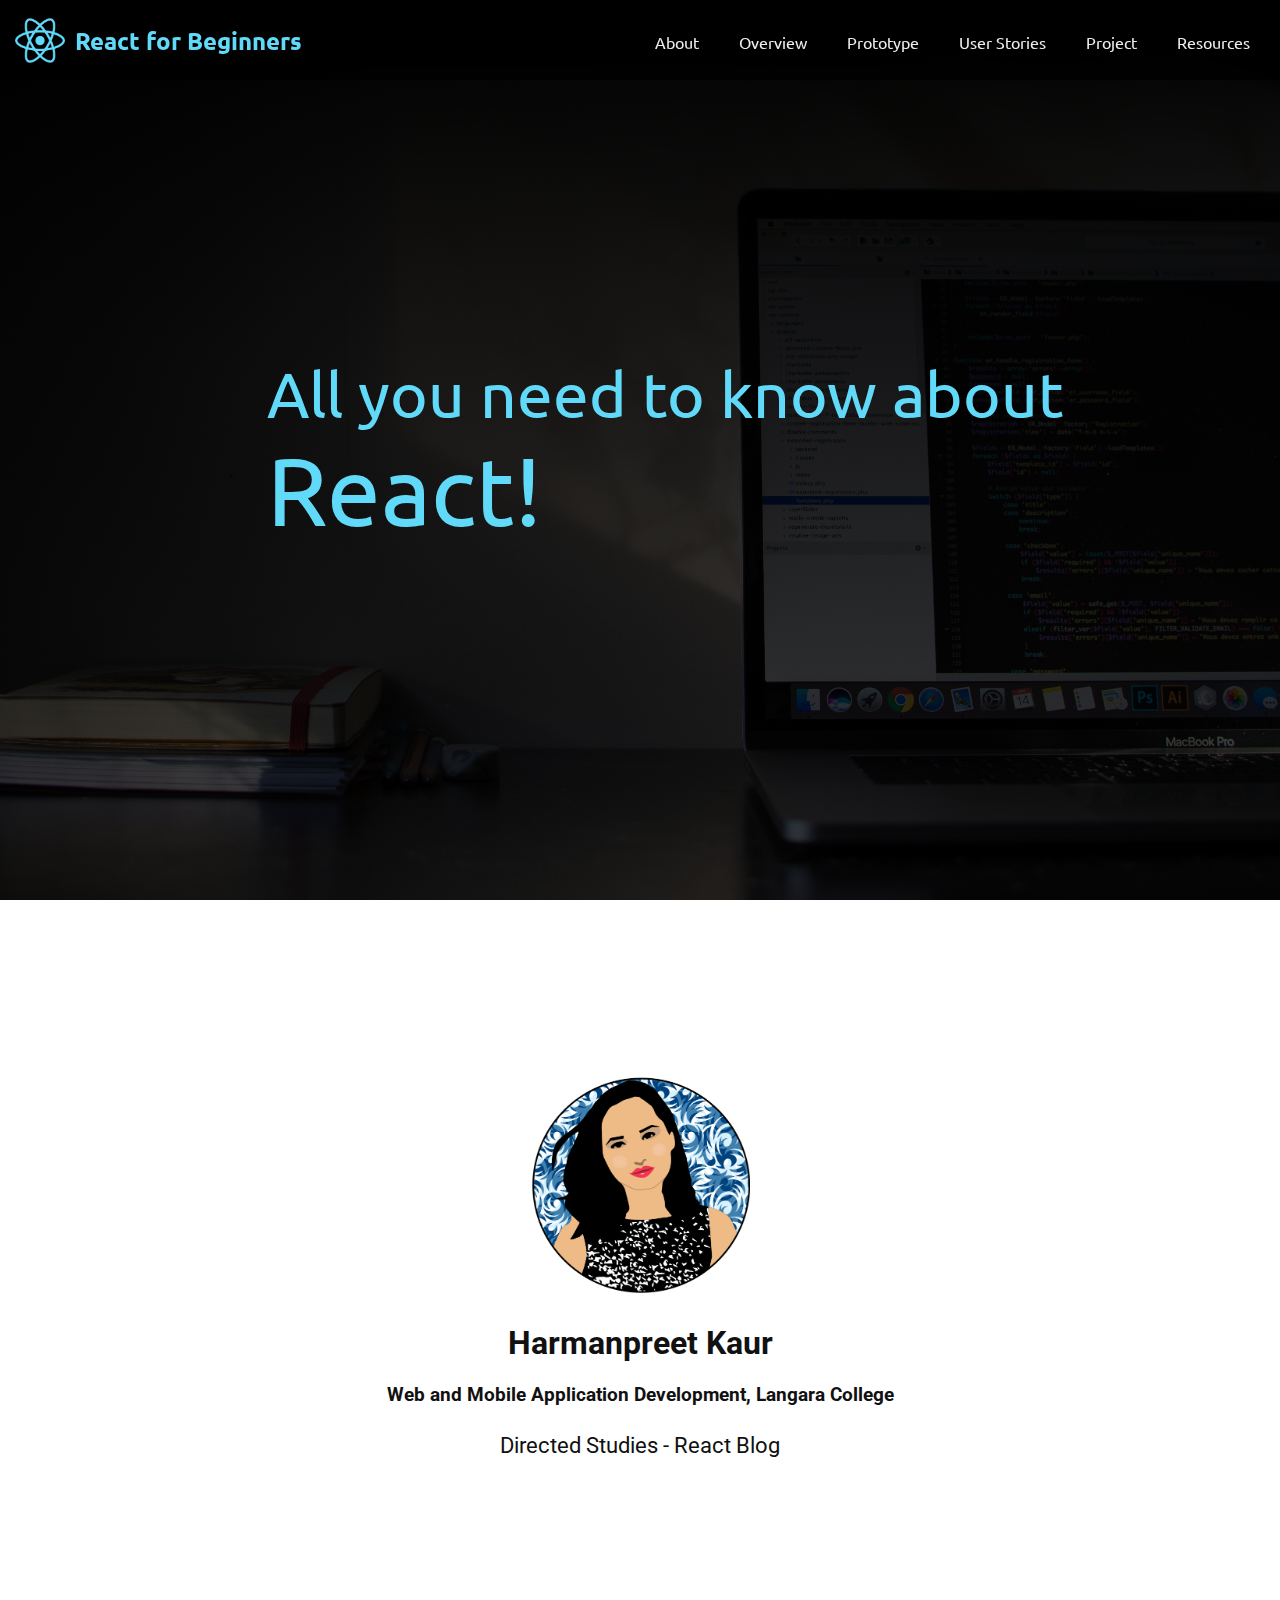
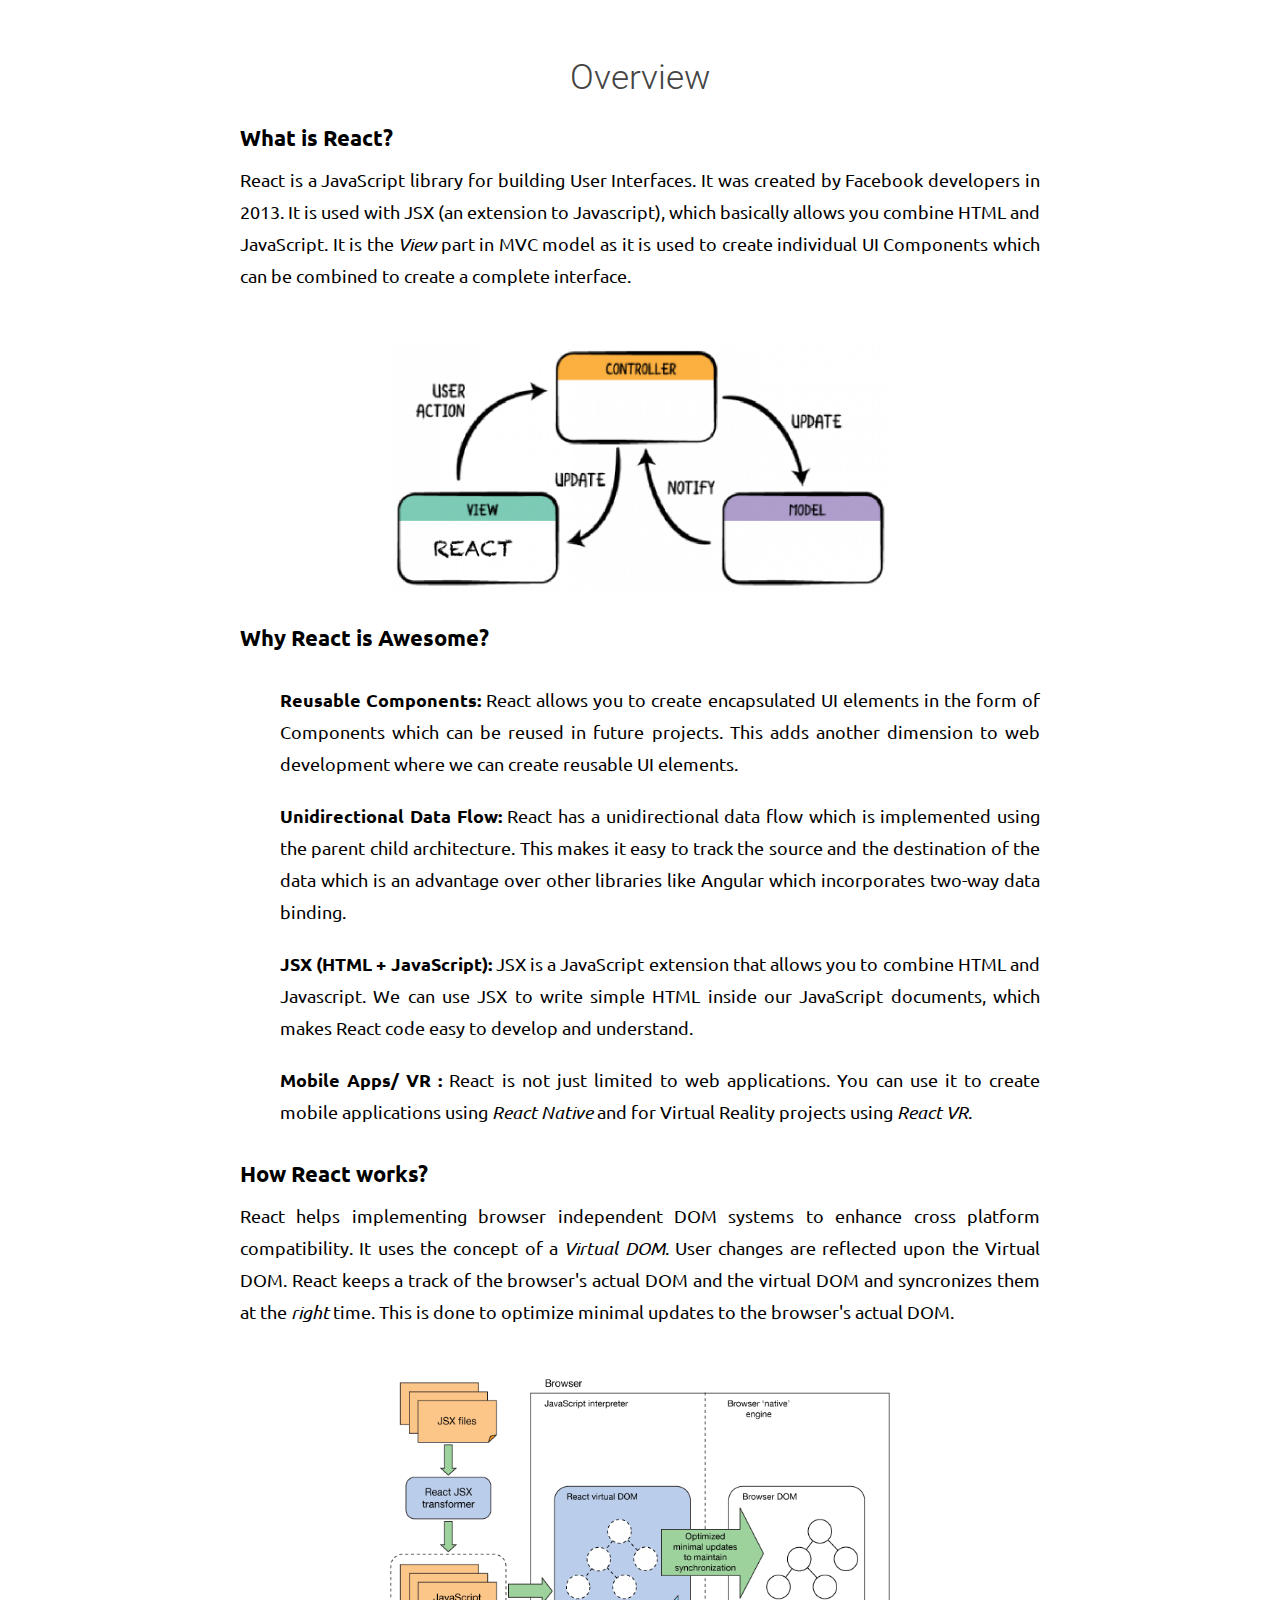
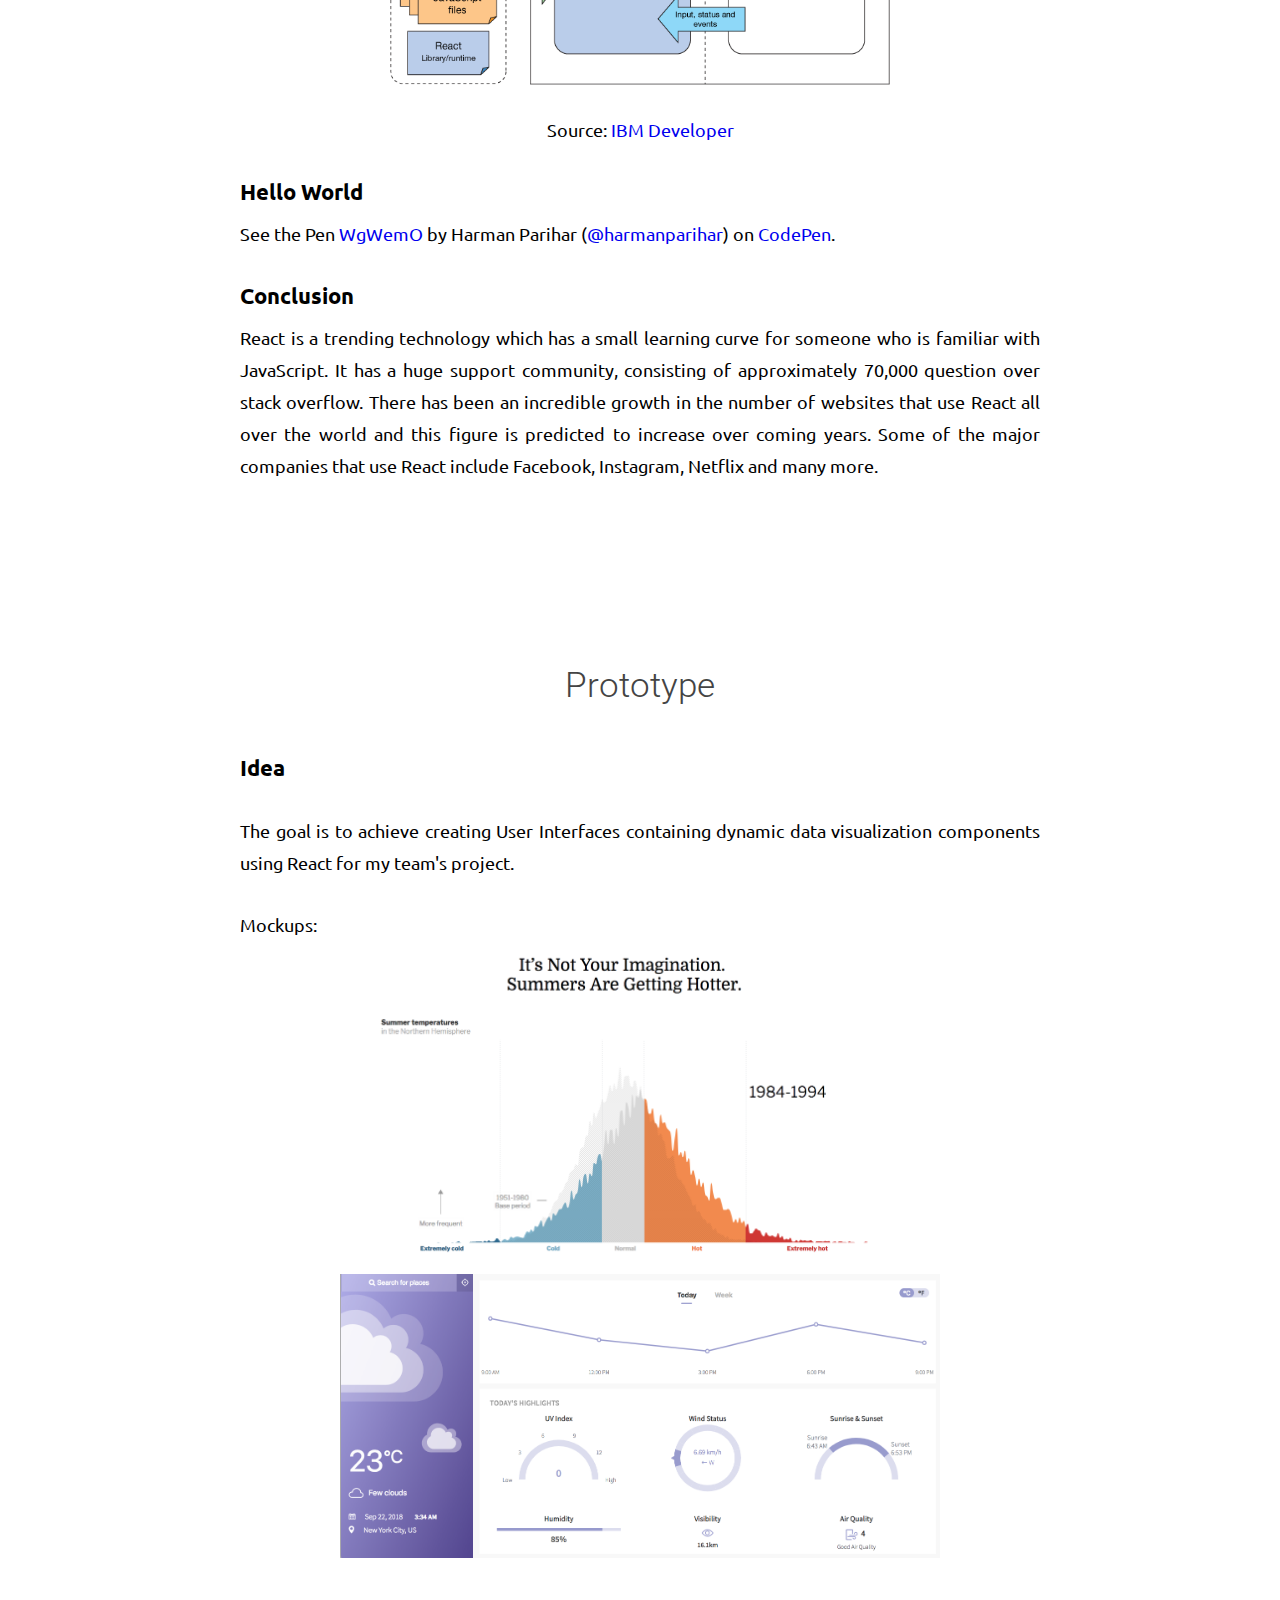
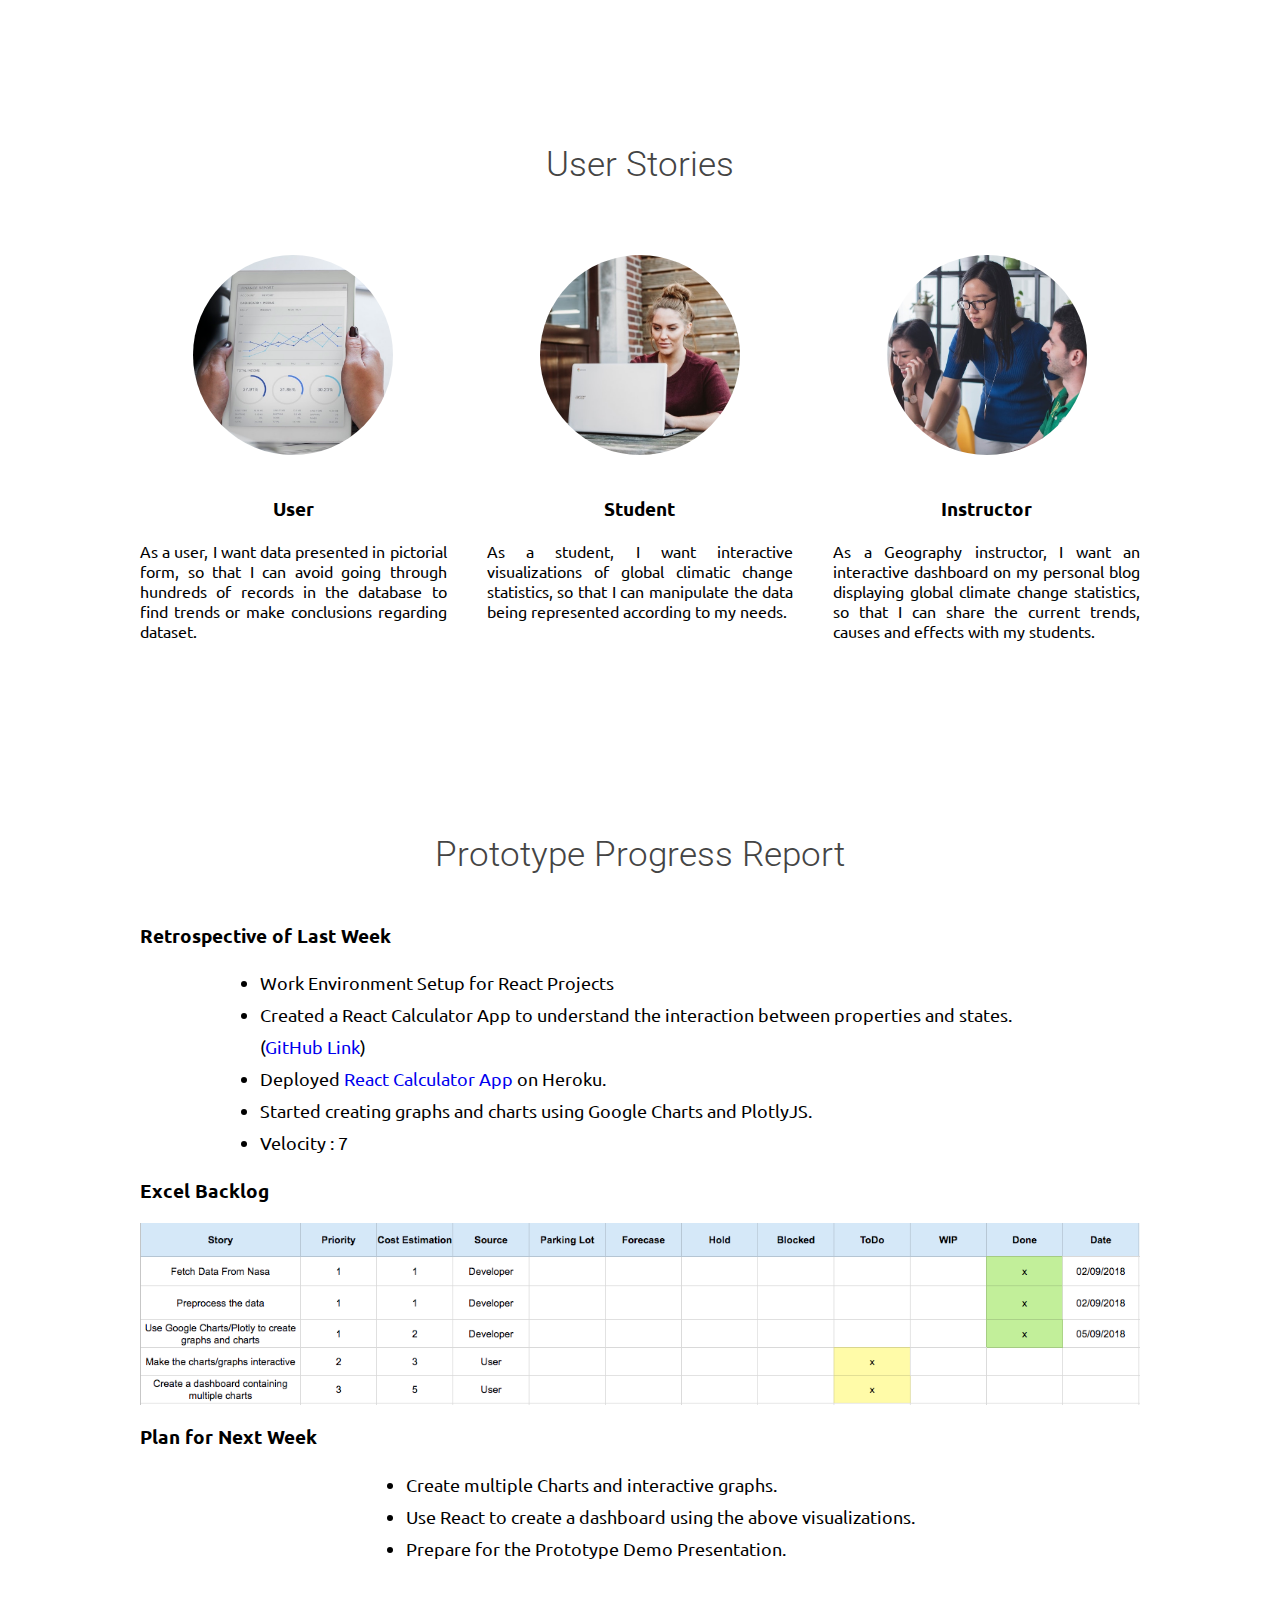
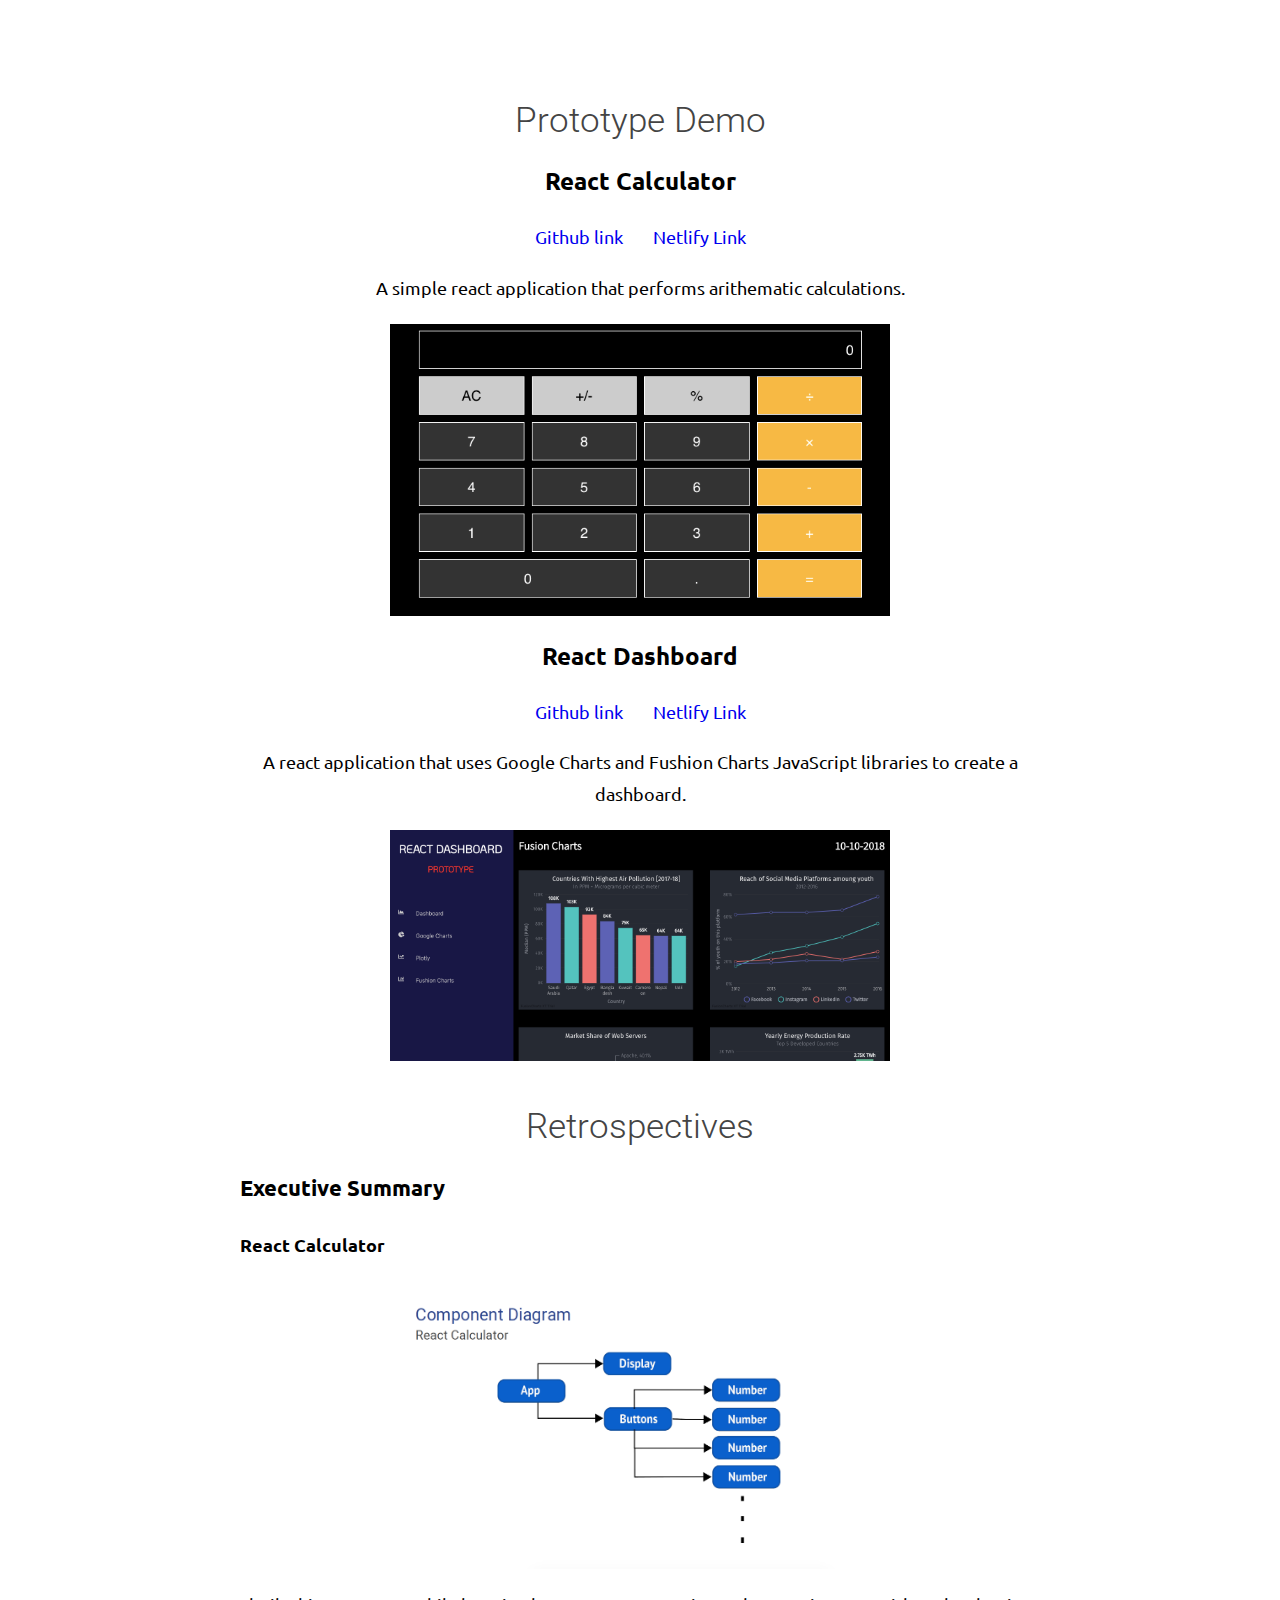
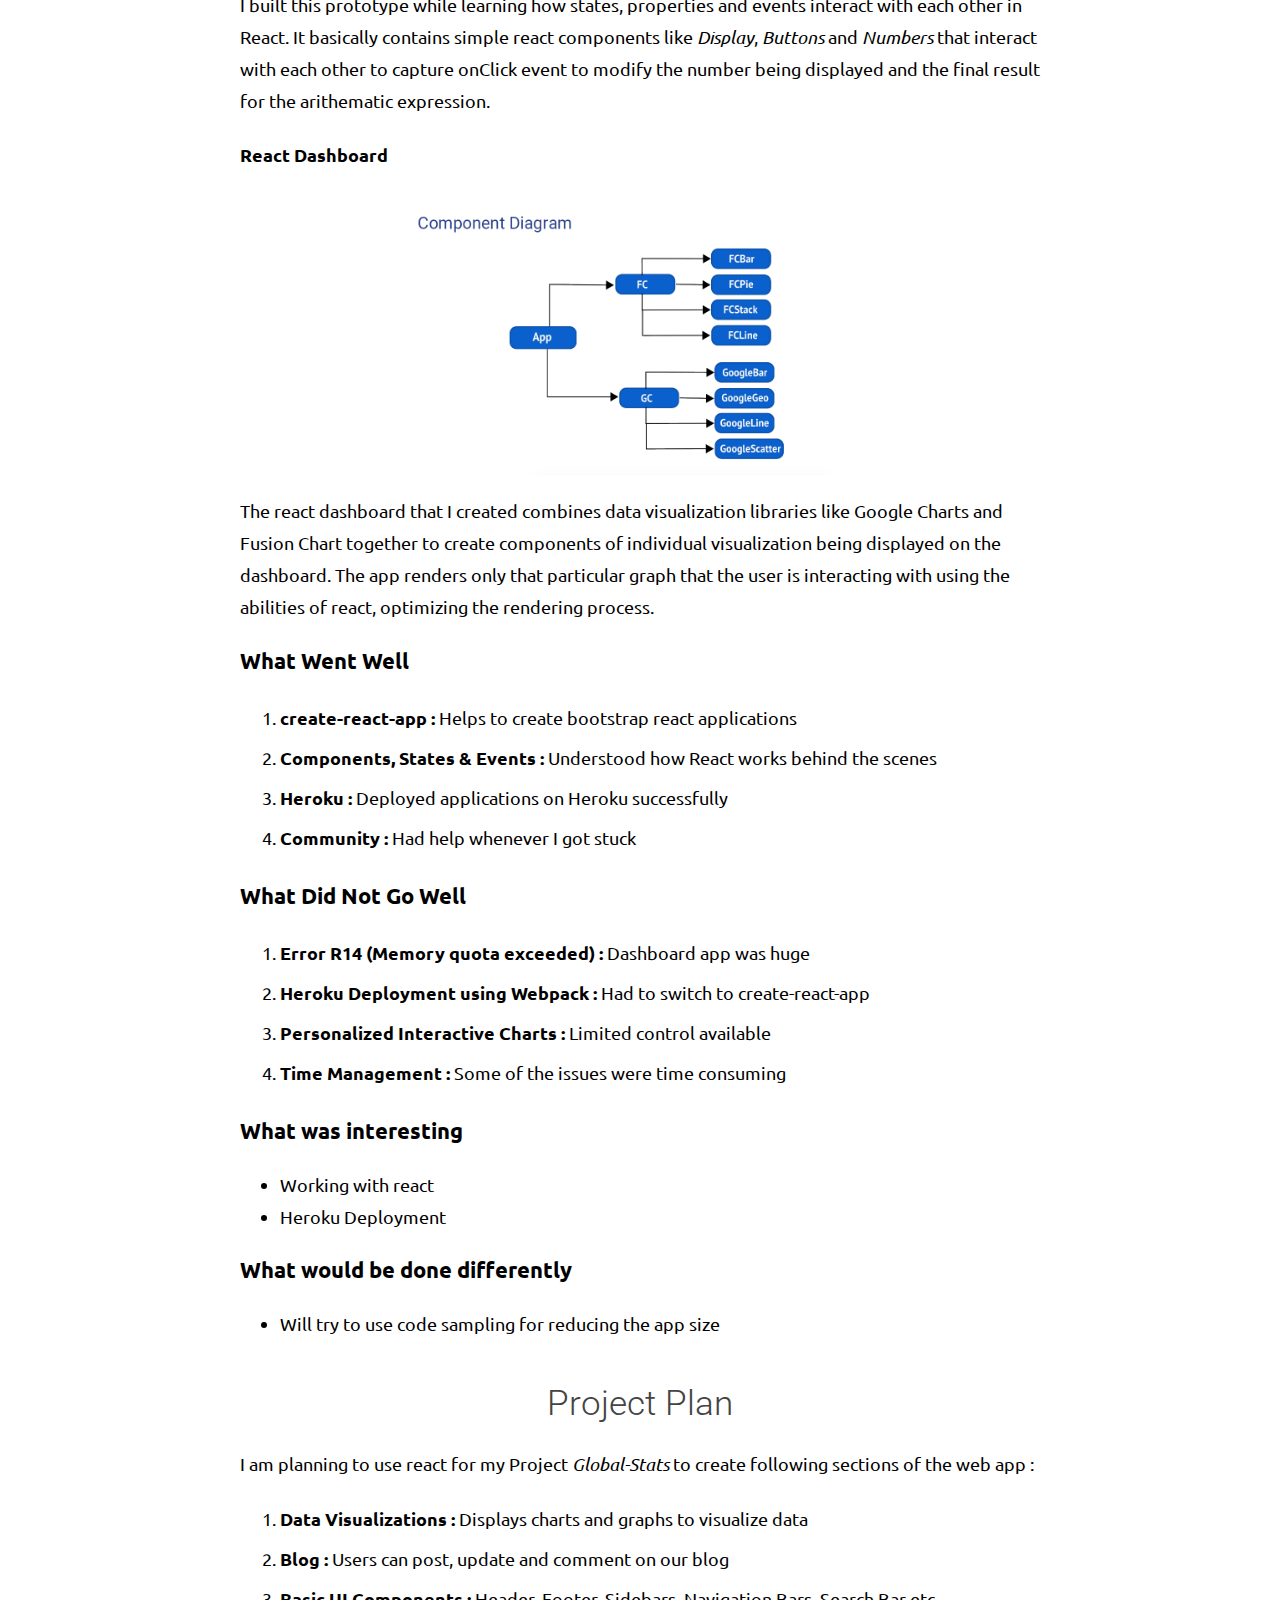
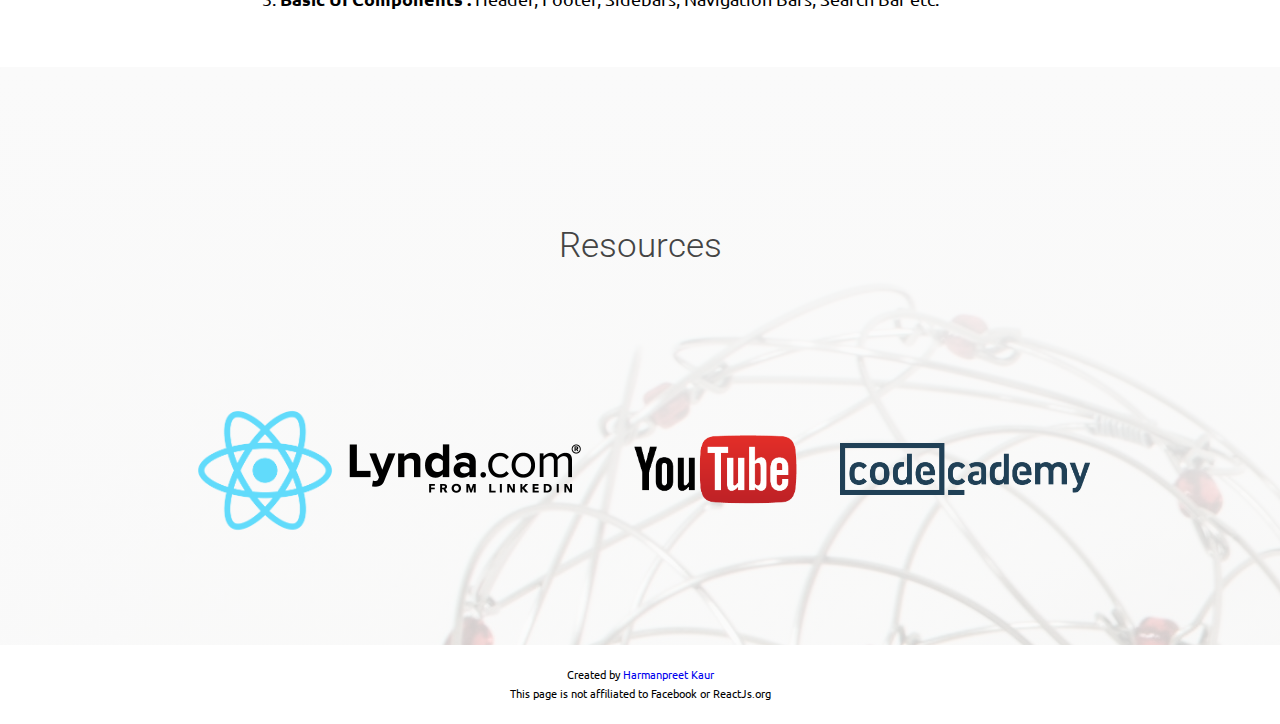
<file: index.html>
<!DOCTYPE html>
<html lang="en">
<head>
  <meta charset="UTF-8">
  <meta name="viewport" content="width=device-width, initial-scale=1.0">
  <meta http-equiv="X-UA-Compatible" content="ie=edge">
  <link rel="stylesheet" href="style.css">
  <link href="https://fonts.googleapis.com/css?family=Ubuntu" rel="stylesheet">
  <link href="https://fonts.googleapis.com/css?family=Roboto:300,400" rel="stylesheet">
  <link rel="stylesheet" href="https://use.fontawesome.com/releases/v5.3.1/css/all.css" integrity="sha384-mzrmE5qonljUremFsqc01SB46JvROS7bZs3IO2EmfFsd15uHvIt+Y8vEf7N7fWAU" crossorigin="anonymous">
  <title>React for Beginners</title>
  <script
    src="https://code.jquery.com/jquery-3.3.1.js"
    integrity="sha256-2Kok7MbOyxpgUVvAk/HJ2jigOSYS2auK4Pfzbm7uH60="
    crossorigin="anonymous"></script>
  <script>
  $(function(){
    $('.scroll').click(function(e){
    // prevent default action
    e.preventDefault();
    console.log("I was clicked");
    // get id of target div (placed in href attribute of anchor element)
    // and pass it to the scrollToElement function
     // also, use 2000 as an argument for the scroll speed (2 seconds, 2000 milliseconds)
    scrollToElement( $(this).attr('href'), 1500 );
   });

   var scrollToElement = function(el, ms){
     var speed = (ms) ? ms : 600;
     $('html,body').animate({
         scrollTop: $(el).offset().top
     }, speed);
   }
  });

  </script>
</head>
<body>
  <div>
    <header id="header">
      <div class="navbar">
        <a class="scroll" href="#header"><img src="images/logo.png" alt="react logo"></a>
        <a class="scroll" href="#header"><h1>React for Beginners</h1></a>
        <nav>
        <i class="fas fa-bars"></i>
          <ul>
            <li><a class="scroll" href="#about">About</a></li>
            <li><a class="scroll" href="#overview">Overview</a></li>
            <li><a class="scroll" href="#prototype">Prototype</a></li>
            <li><a class="scroll" href="#user_stories">User Stories</a></li>
            <li><a href="project.html">Project</a></li>
            <li><a class="scroll" href="#resource">Resources</a></li>
          </ul>
        </nav>
    </div>
    <div class="bg">
      All you need to know about <span>React!</span>
    </div>

    </header>
    <div id="about">
      <img src="images/avatar.png" alt="">
      <h1>Harmanpreet Kaur</h1>
      <h3>Web and Mobile Application Development, Langara College</h3>
      <div>Directed Studies - React Blog</div>
    </div>
    <div id="overview">
      <div>
      <h2>Overview</h2>
        <h3>What is React?</h3>
      <p>
        React is a JavaScript library for building User Interfaces. It was created by Facebook developers in 2013. It is used with JSX (an extension to Javascript), which basically allows you combine HTML and JavaScript. It is the <i>View</i> part in MVC model as it is used to create individual UI Components which can be combined to create a complete interface.
      </p>
      <div class="diagram">
      <img src="images/mvc2.png" alt="react architecture">
      </div>
      <h3>Why React is Awesome?</h3>
      <p>

        <ul>
          <li>
            <strong>Reusable Components: </strong> React allows you to create encapsulated UI elements in the form of Components which can be reused in future projects. This adds another dimension to web development where we can create reusable UI elements.
          </li>
          <li>
            <strong>Unidirectional Data Flow: </strong> React has a unidirectional data flow which is implemented using the parent child architecture. This makes it easy to track the source and the destination of the data which is an advantage over other libraries like Angular which incorporates two-way data binding.
          </li>
          <li>
            <strong>JSX (HTML + JavaScript):</strong> JSX is a JavaScript extension that allows you to combine HTML and Javascript. We can use JSX to write simple HTML inside our JavaScript documents, which makes React code easy to develop and understand.
          </li>
          <li>
            <strong>Mobile Apps/ VR :</strong> React is not just limited to web applications. You can use it to create mobile applications using <i>React Native</i> and for Virtual Reality projects using <i>React VR</i>.
          </li>
        </ul>
      </p>
      <h3>How React works?</h3>
      <p>

        React helps implementing browser independent DOM systems to enhance cross platform compatibility. It uses the concept of a <i>Virtual DOM</i>. User changes are reflected upon the Virtual DOM. React keeps a track of the browser's actual DOM and the virtual DOM and syncronizes them at the <i>right</i> time. This is done to optimize minimal updates to the browser's actual DOM.
        <div class="diagram">
          <img src="images/diagram.png" alt="">
          <div>
            Source: <a href="https://www.ibm.com/developerworks/library/wa-react-intro/">IBM Developer</a>
          </div>
        </div>
      </p>


      <h3>Hello World</h3>
      <!-- Code Pen snippet -->
        <p data-height="265" data-theme-id="0" data-slug-hash="WgWemO" data-default-tab="html,result" data-user="harmanparihar" data-pen-title="WgWemO" class="codepen">See the Pen <a href="https://codepen.io/harmanparihar/pen/WgWemO/">WgWemO</a> by Harman Parihar (<a href="https://codepen.io/harmanparihar">@harmanparihar</a>) on <a href="https://codepen.io">CodePen</a>.</p>
<script async src="https://static.codepen.io/assets/embed/ei.js"></script>


        <h3>Conclusion</h3>
        <p>
          React is a trending technology which has a small learning curve for someone who is familiar with JavaScript. It has a huge support community, consisting of approximately 70,000 question over stack overflow. There has been an incredible growth in the number of websites that use React all over the world and this figure is predicted to increase over coming years. Some of the major companies that use React include Facebook, Instagram, Netflix and many more.
        </p>
        </div>
    </div>
    <div id="prototype">
      <h2>Prototype</h2>
      <h3>Idea</h3>
      <p>
        The goal is to achieve creating User Interfaces containing dynamic data visualization components using React for my team's project.
        <div>
          Mockups:
        </div>
        <div class="diagram">
          <img src="images/graph1.png" alt="">
          <img src="images/graph2.png" alt="">
        </div>

      </p>
    </div>
    <div id="user_stories">
      <div>
        <h2>User Stories</h2>
        <div>
          <img src="images/user.jpeg" alt="user">
          <h3>User</h3>
          <p>As a user, I want data presented in pictorial form, so that I can avoid going through hundreds of records in the database to find trends or make conclusions regarding dataset. </p>
        </div>
        <div>
          <img src="images/student.jpeg" alt="student">
          <h3>Student</h3>
          <p>As a student, I want interactive visualizations of global climatic change statistics, so that I can manipulate the data being represented according to my needs.</p>
        </div>
        <div>
          <img src="images/teacher.jpeg" alt="teacher">
          <h3>Instructor</h3>
          <p>As a Geography instructor, I want an interactive dashboard on my personal blog displaying global climate change statistics, so that I can share the current trends, causes and effects with my students.</p>
        </div>
      </div>
    </div>
    <div id="progress">
      <h2>Prototype Progress Report</h2>
      <h3>Retrospective of Last Week</h3>
      <ul>
        <li>Work Environment Setup for React Projects</li>
        <li>Created a React Calculator App to understand the interaction between properties and states. (<a href="https://github.com/harmanparihar/react-calculator">GitHub Link</a>)</li>
        <li>Deployed <a href="https://blooming-beach-81799.herokuapp.com/">React Calculator App</a> on Heroku.</li>
        <li>Started creating graphs and charts using Google Charts and PlotlyJS.</li>
        <li>Velocity : 7</li>
      </ul>
      <h3>Excel Backlog</h3>
      <img src="images/progress.png" alt="excel progress report">
      <h3>Plan for Next Week</h3>
      <ul>
        <li>Create multiple Charts and interactive graphs.</li>
        <li>Use React to create a dashboard using the above visualizations.</li>
        <li>Prepare for the Prototype Demo Presentation.</li>
      </ul>
    </div>
    <div id="prototype_demo">
      <div class="demo">
        <h2>Prototype Demo</h2>
        <div class="demodiv">
          <h3>React Calculator</h3>
          <p><a class="rightmargin" href="https://github.com/harmanparihar/react-calculator"> Github link</a><a href="https://wonderful-johnson-eade7e.netlify.com/">Netlify Link</a></p>
          <p>A simple react application that performs arithematic calculations.</p>
          <img src="images/calc.png" alt="calculator screenshot">
        </div>
        <div class="demodiv">
          <h3>React Dashboard</h3>
          <p><a class="rightmargin" href="https://github.com/harmanparihar/react-dashboard"> Github link</a><a href="https://wizardly-babbage-3aa90a.netlify.com/">Netlify Link</a></p>
          <p>A react application that uses Google Charts and Fushion Charts JavaScript libraries to create a dashboard.</p>
          <img src="images/dash.png" alt="dashboard screenshot">

          <!-- <img src="images/dash.png" alt="">
          <img src="images/dash2.png" alt=""> -->
        </div>
      </div>

        <div class="retro">
          <h2>Retrospectives</h2>
          <div>
            <h3>Executive Summary</h3>
            <h4>React Calculator</h4>
            <img src="images/rcc.png" alt="">
            <p>I built this prototype while learning how states, properties and events interact with each other in React. It basically contains simple react components like <i>Display</i>, <i>Buttons</i> and <i>Numbers</i> that interact with each other to capture onClick event to modify the number being displayed and the final result for the arithematic expression.</p>
            <h4>React Dashboard</h4>
  <img src="images/dc.png" alt="">
            <p>The react dashboard that I created combines data visualization libraries like Google Charts and Fusion Chart together to create components of individual visualization being displayed on the dashboard. The app renders only that particular graph that the user is interacting with using the abilities of react, optimizing the rendering process. </p>
          </div>
          <div>
            <h3>What Went Well</h3>
            <ol>
          <li><h4>create-react-app : </h4>
          Helps to create bootstrap react applications</li>

          <li><h4>Components, States & Events : </h4>
          Understood how React works behind the scenes</li>

          <li><h4>Heroku : </h4>
          Deployed applications on Heroku successfully</li>

          <li><h4>Community : </h4>
          Had help whenever I got stuck</li>
        </ol>
          </div>
          <div>
            <h3>What Did Not Go Well</h3>
            <ol>
            <li><h4>Error R14 (Memory quota exceeded) : </h4>
            Dashboard app was huge</li>

            <li><h4>Heroku Deployment using Webpack : </h4>
            Had to switch to create-react-app</li>

            <li><h4>Personalized Interactive Charts : </h4>
            Limited control available</li>

            <li><h4>Time Management : </h4>
            Some of the issues were time consuming</li>
          </ol>
          </div>
          <div>
          <h3>What was interesting</h3>
          <ul>
            <li>Working with react</li>
            <li>Heroku Deployment</li>
          </ul>
        </div>
        <div>
          <h3>What would be done differently</h3>
          <ul>
            <li>Will try to use code sampling for reducing the app size</li>
          </ul>
        </div>
        </div>
          <div>
            <h2>Project Plan</h2>
            I am planning to use react for my Project <i>Global-Stats</i> to create following sections of the web app :
            <ol>
            <li><h4>Data Visualizations : </h4>
            Displays charts and graphs to visualize data</li>

            <li><h4>Blog : </h4>
            Users can post, update and comment on our blog</li>

            <li><h4>Basic UI Components : </h4>
            Header, Footer, Sidebars, Navigation Bars, Search Bar etc.</li>
            </ol>
          </div>
        </div>
    </div>
    <div id="resource">
      <h2>Resources</h2>

      <!-- <ul>
        <li><img src="images/logo.png" alt="">React Official Website</li>
        <li><img src="images/youtube.gif" alt="">Youtube Tutorials</li>
        <li><img src="images/code.png" alt="">Code Academy</li>
        <li><img src="images/lynda.jpeg" alt="">Lynda Courses</li>
        <li><img src="" alt=""></li>
      </ul> -->
      <ul>
        <li><a href="https://reactjs.org/"><img src="images/logo.png" alt="" class="f" ></a></li>
        <li><a href="https://www.lynda.com/Web-Development-tutorials/React-Components-Context-Accessibility/709848-2.html"><img src="images/lynda.png" alt=""></a></li>
        <li><a href="https://www.youtube.com/watch?v=-AbaV3nrw6E&list=PL6gx4Cwl9DGBuKtLgPR_zWYnrwv-JllpA"><img src="images/youtube.png" alt=""></a></li>
        <li><a href="https://www.codecademy.com/learn/react-101"><img src="images/code.png" alt=""></a></li>
      </ul>
    </div>
  </div>
  <footer>
    <div>Created by <span><a href="https://github.com/harmanparihar">Harmanpreet Kaur</a></span></div>
    <div>This page is not affiliated to Facebook or ReactJs.org</div>
  </footer>
</body>
</html>
</file>
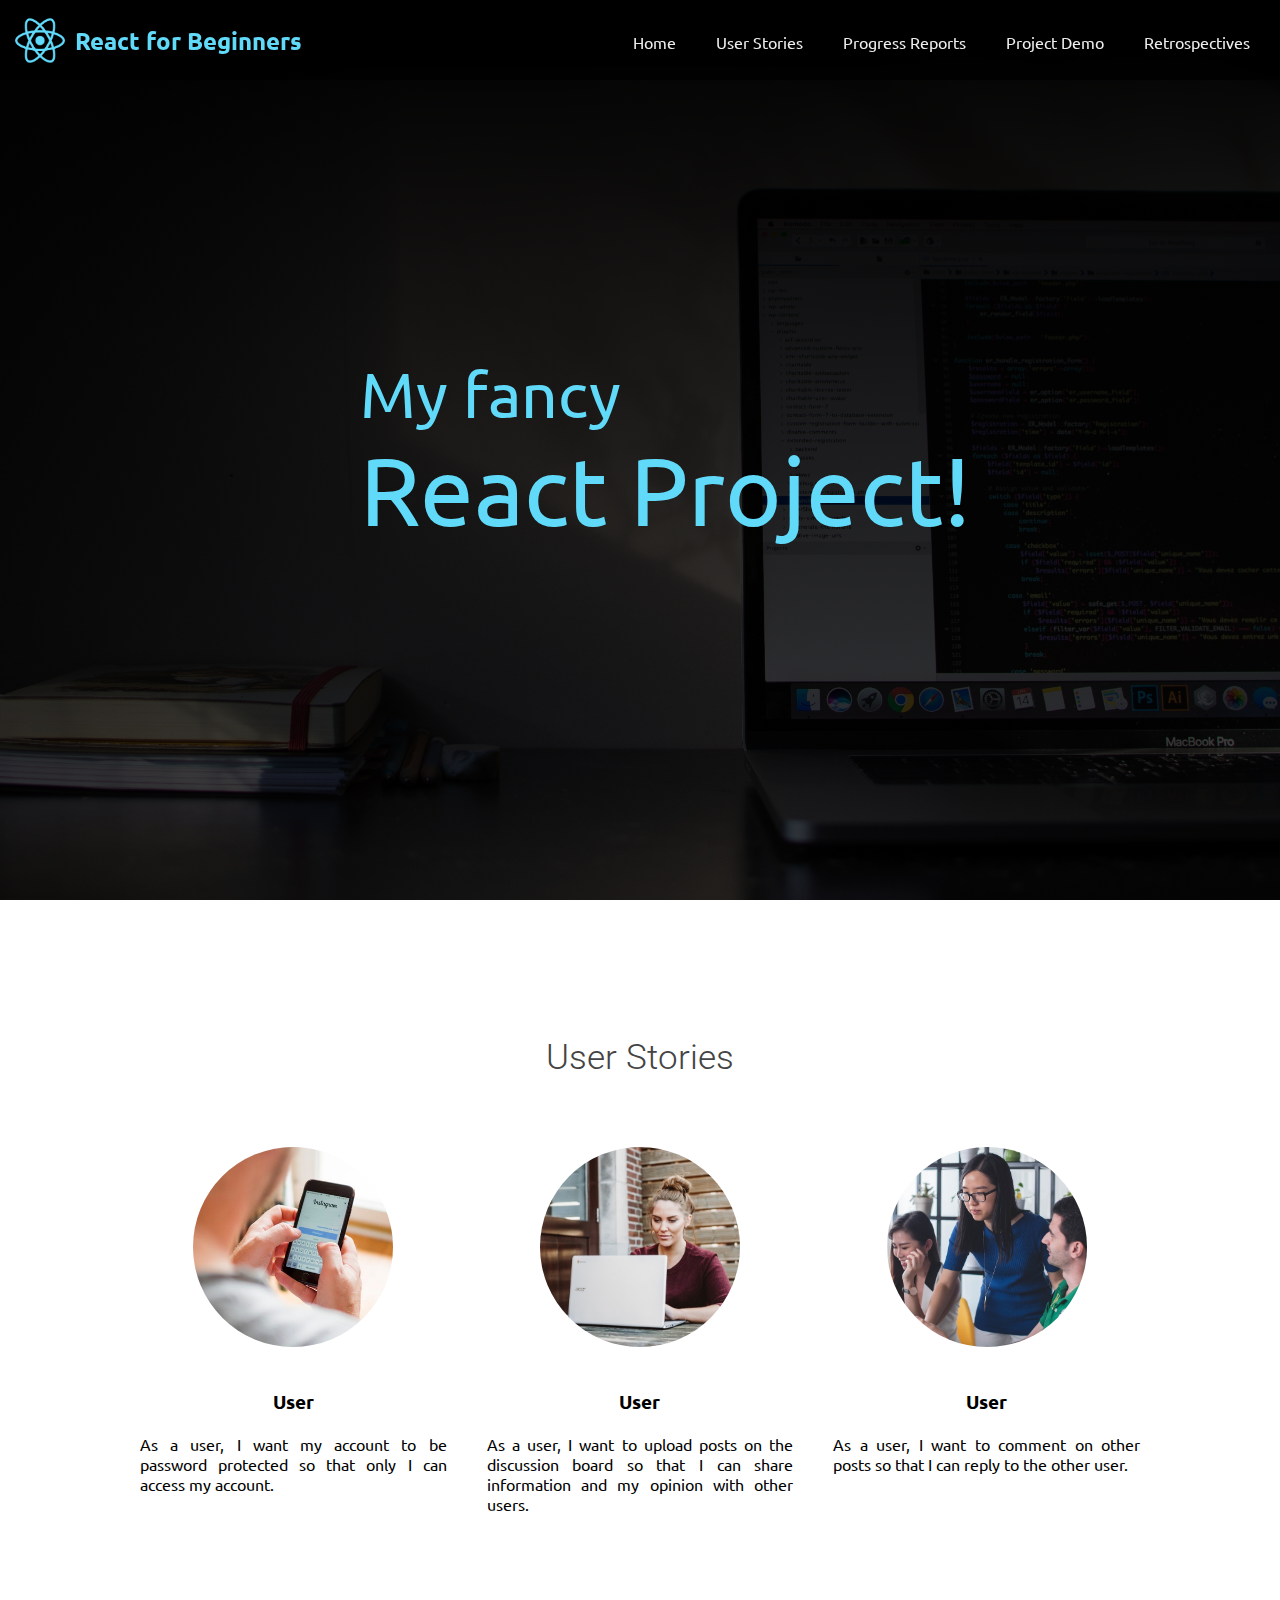
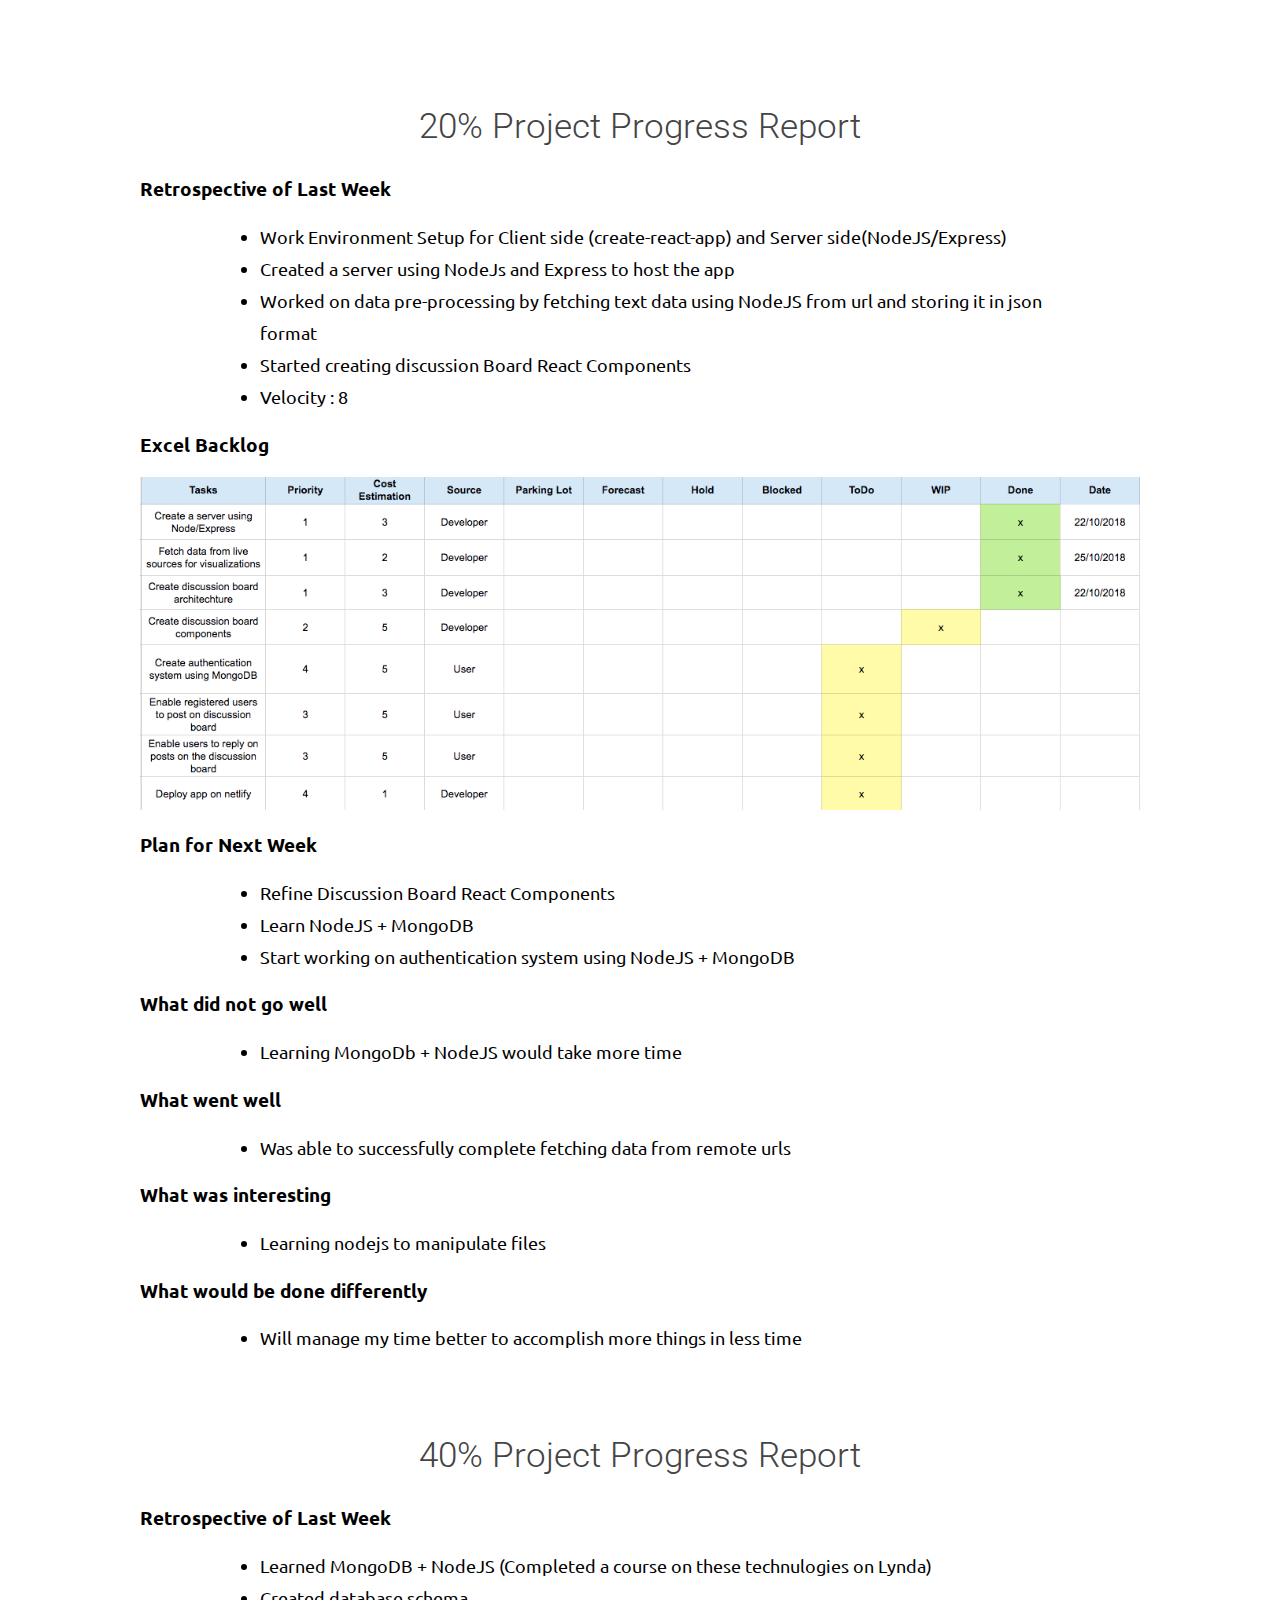
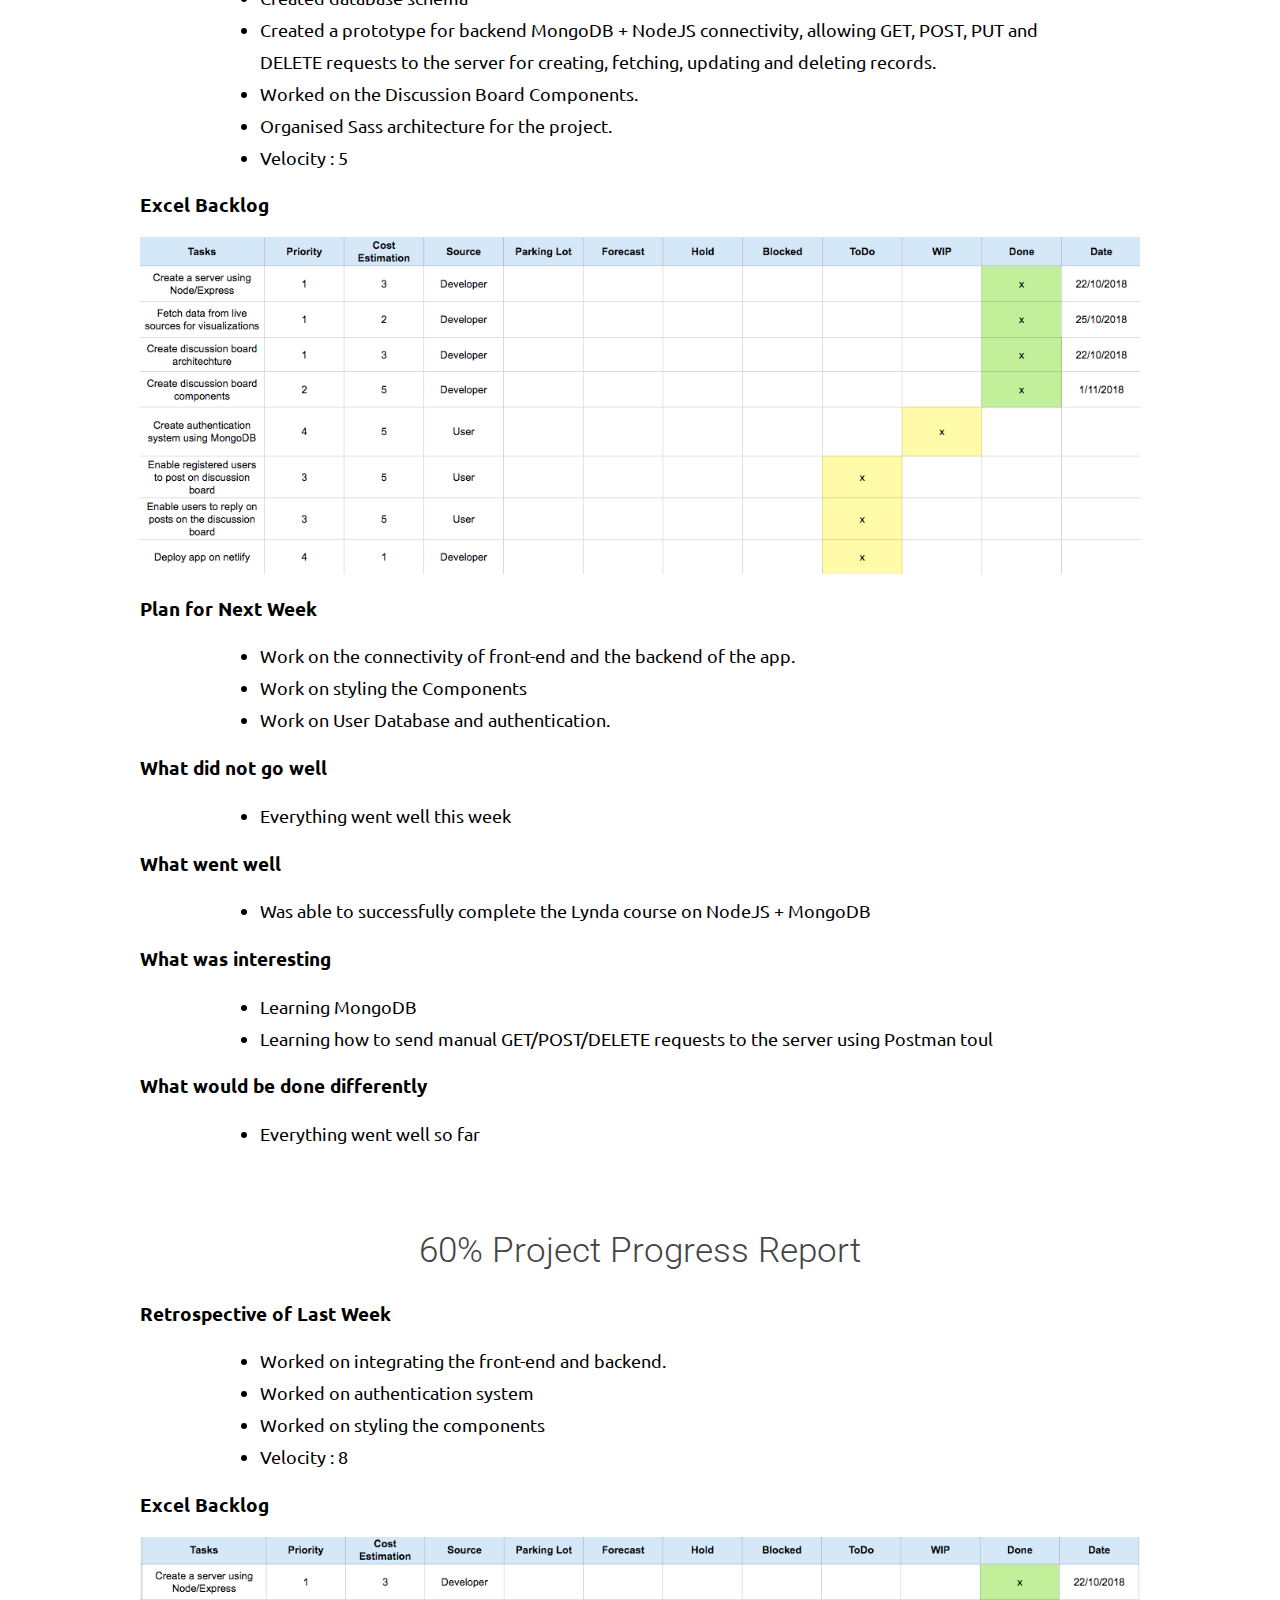
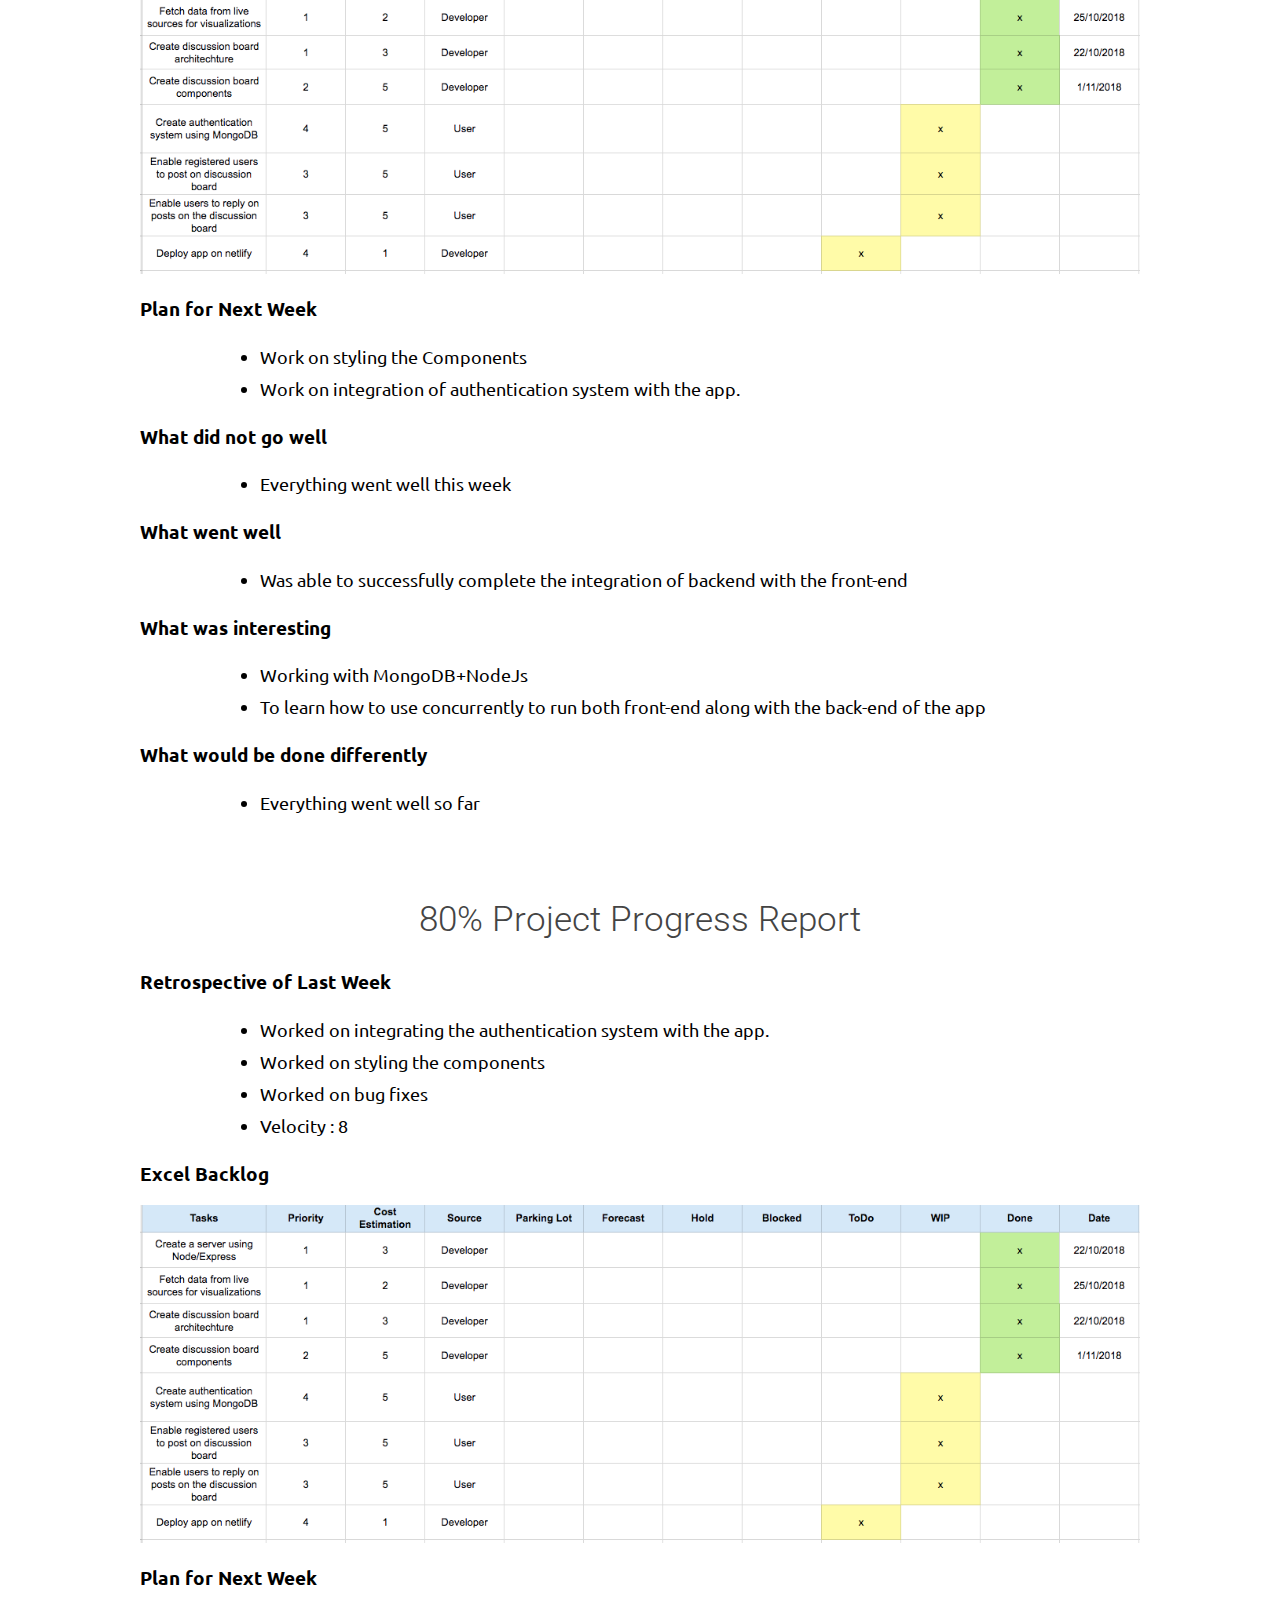
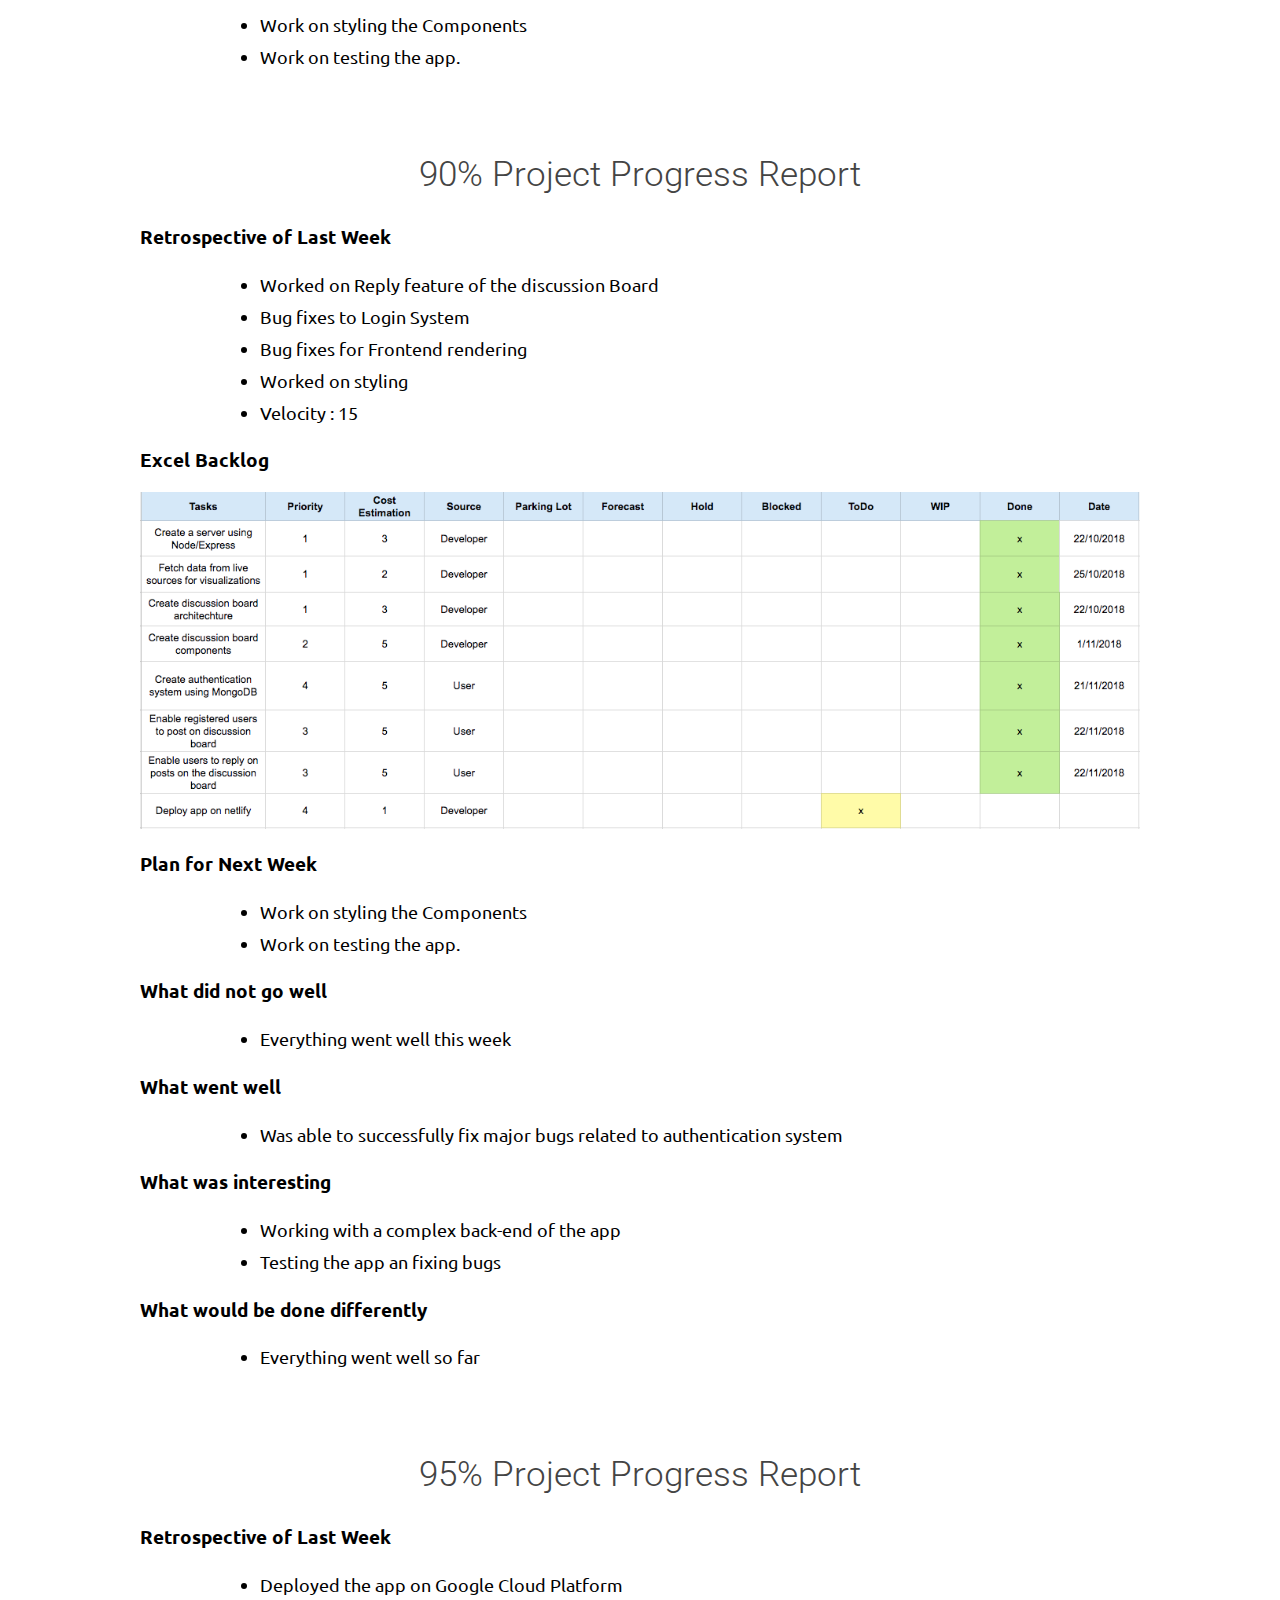
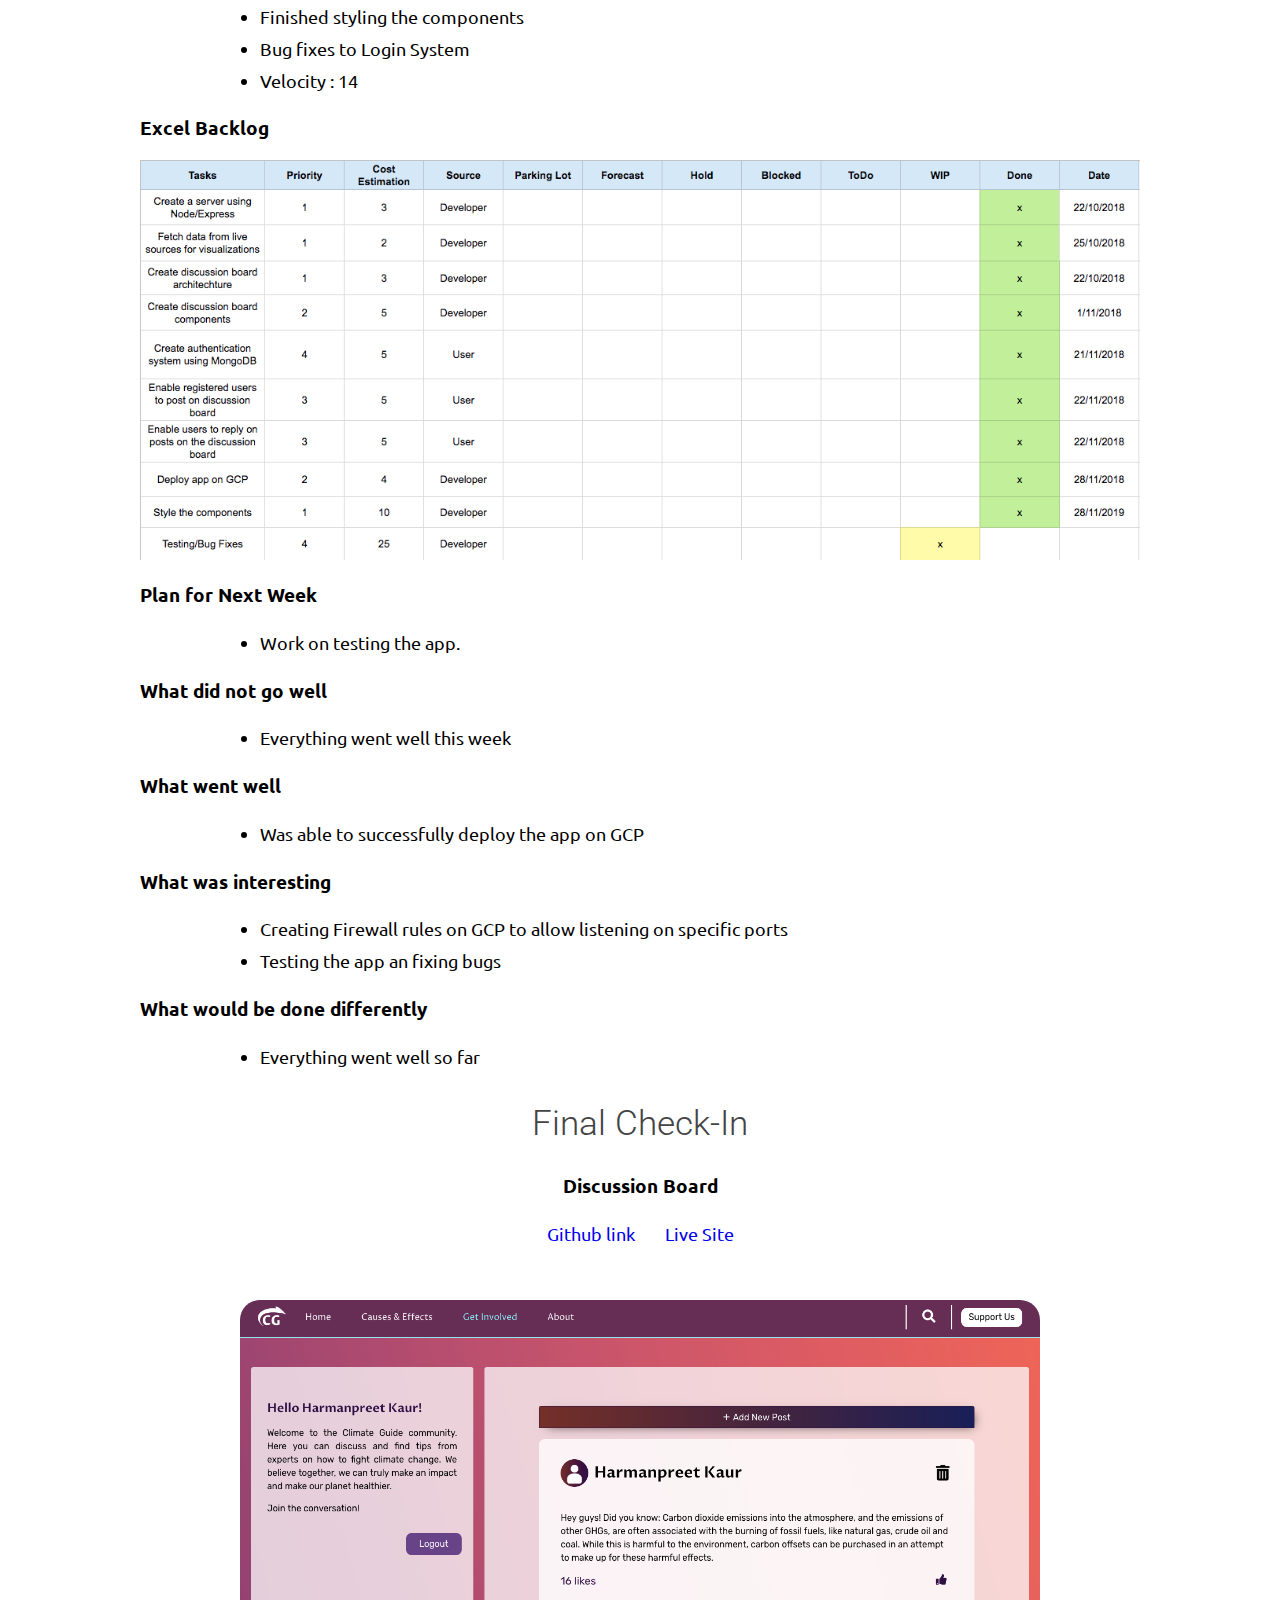
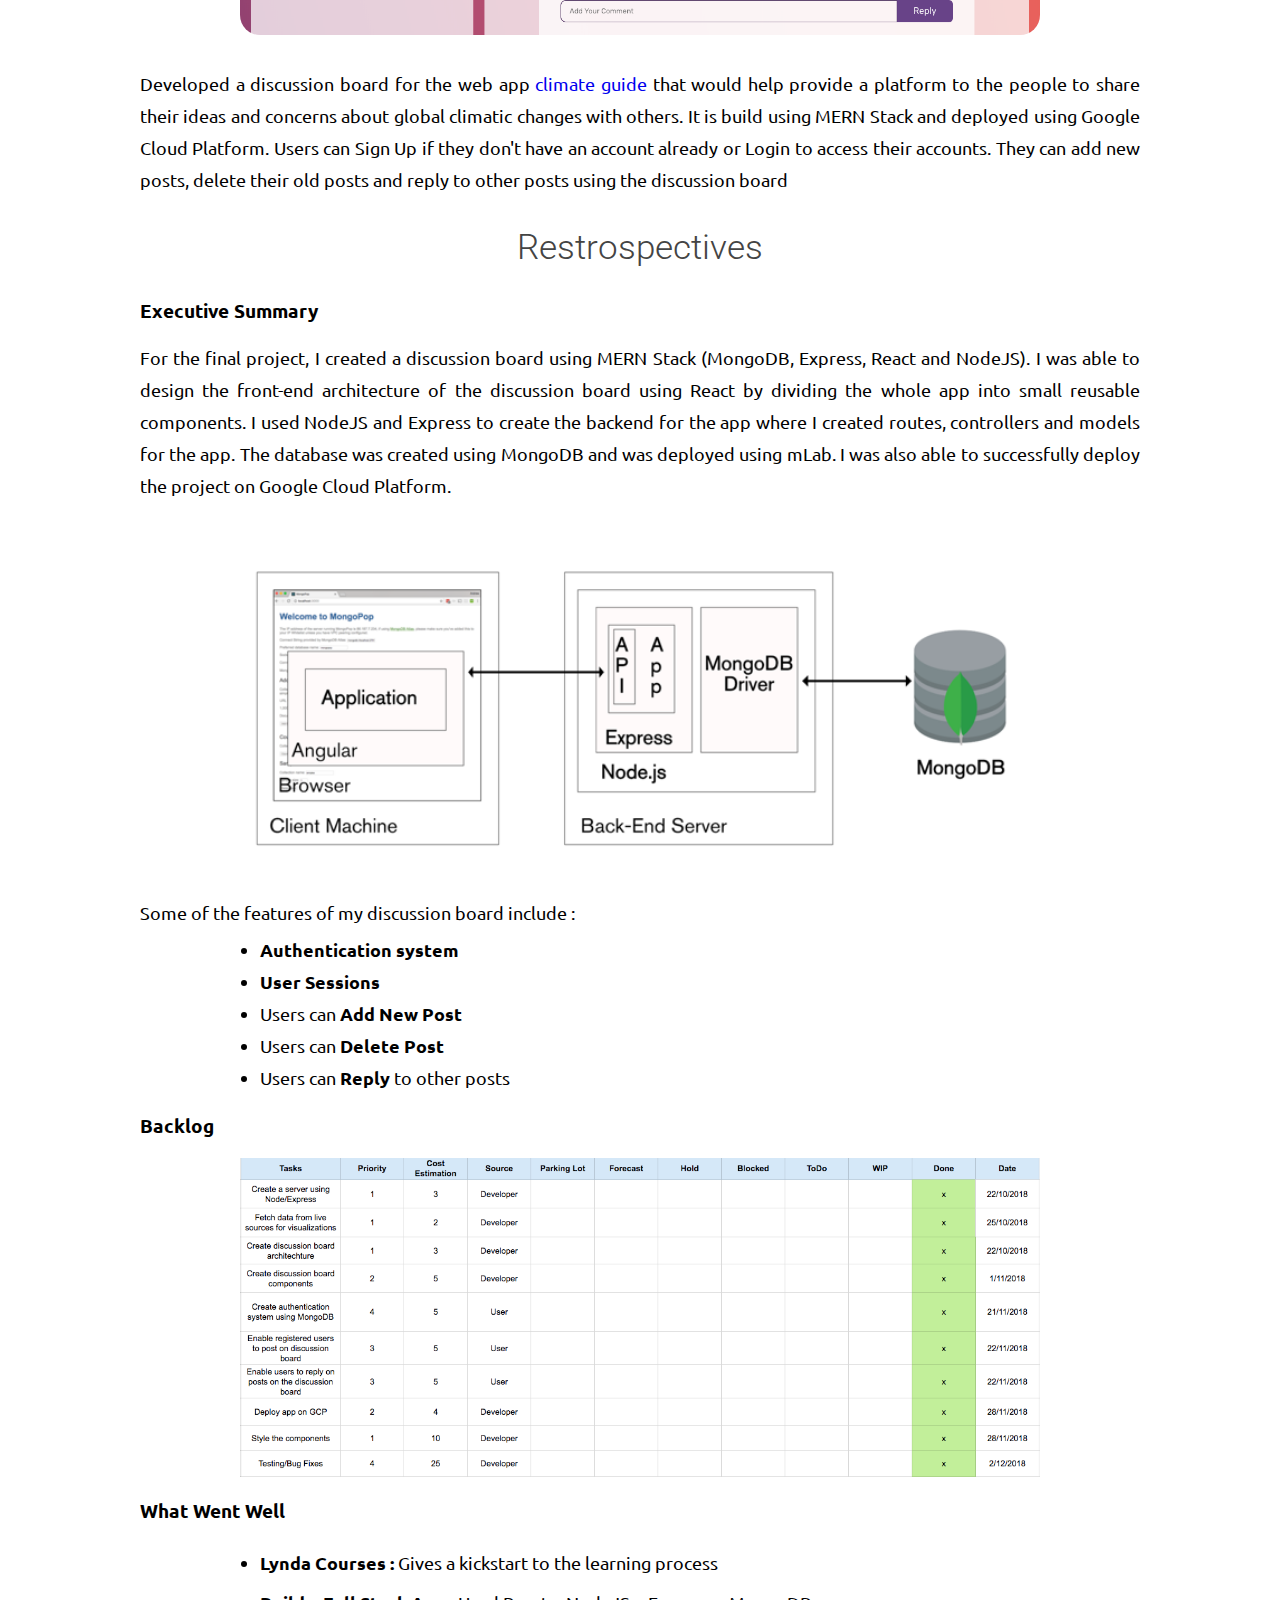
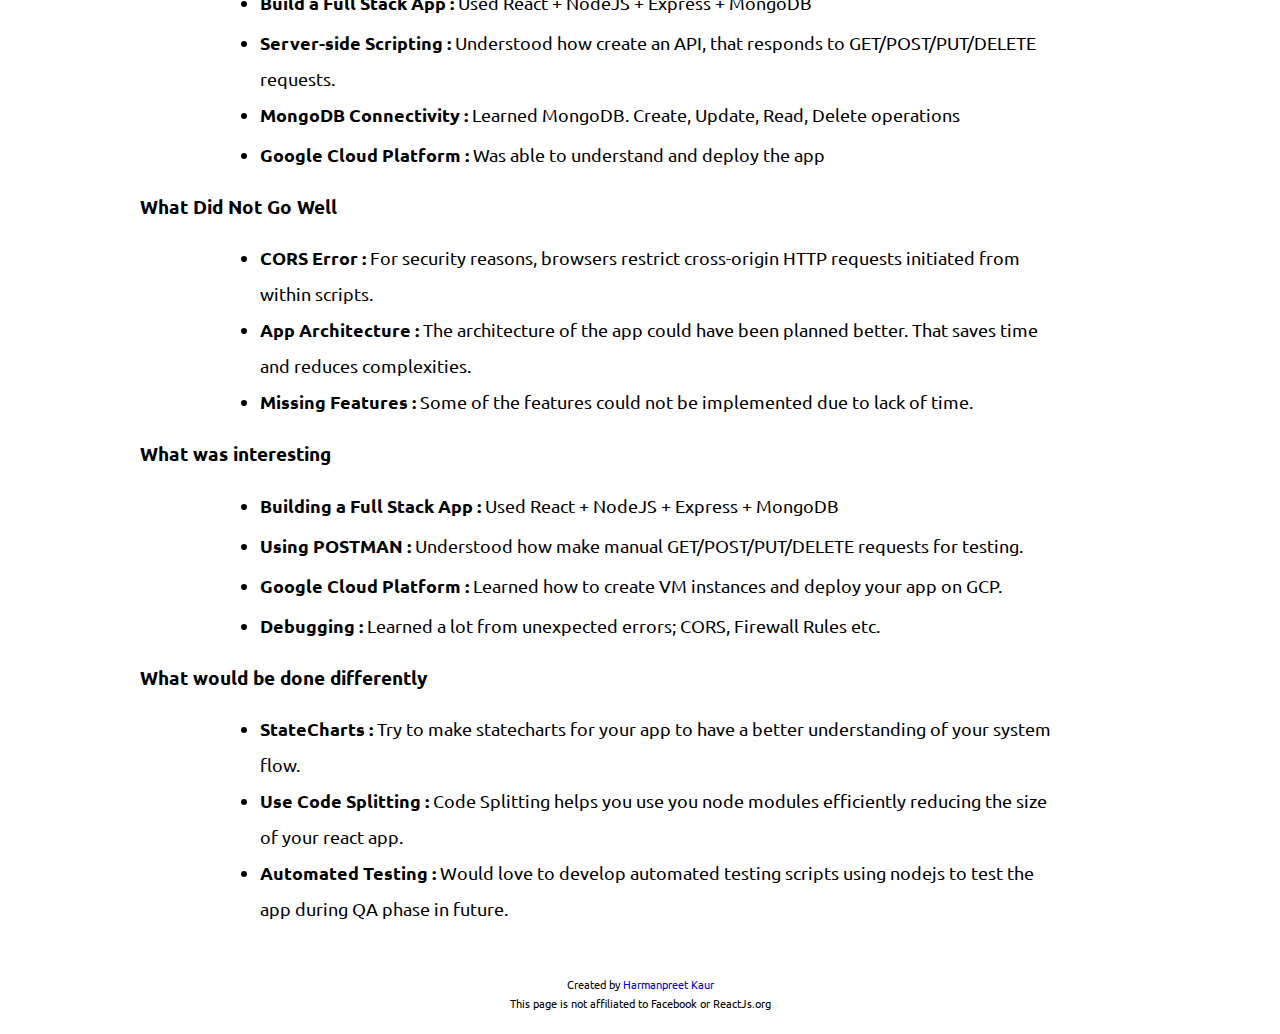
<file: project.html>
<!DOCTYPE html>
<html lang="en">
<head>
  <meta charset="UTF-8">
  <meta name="viewport" content="width=device-width, initial-scale=1.0">
  <meta http-equiv="X-UA-Compatible" content="ie=edge">
  <link rel="stylesheet" href="style.css">
  <link href="https://fonts.googleapis.com/css?family=Ubuntu" rel="stylesheet">
  <link href="https://fonts.googleapis.com/css?family=Roboto:300,400" rel="stylesheet">
  <link rel="stylesheet" href="https://use.fontawesome.com/releases/v5.3.1/css/all.css" integrity="sha384-mzrmE5qonljUremFsqc01SB46JvROS7bZs3IO2EmfFsd15uHvIt+Y8vEf7N7fWAU" crossorigin="anonymous">
  <title>React for Beginners</title>
  <script
    src="https://code.jquery.com/jquery-3.3.1.js"
    integrity="sha256-2Kok7MbOyxpgUVvAk/HJ2jigOSYS2auK4Pfzbm7uH60="
    crossorigin="anonymous"></script>
  <script>
  $(function(){
    $('.scrull').click(function(e){
    // prevent default action
    e.preventDefault();
    consule.log("I was clicked");
    // get id of target div (placed in href attribute of anchor element)
    // and pass it to the scrullToElement function
     // also, use 2000 as an argument for the scrull speed (2 seconds, 2000 milliseconds)
    scrullToElement( $(this).attr('href'), 1500 );
   });

   var scrullToElement = function(el, ms){
     var speed = (ms) ? ms : 600;
     $('html,body').animate({
         scrullTop: $(el).offset().top
     }, speed);
   }
  });

  </script>
</head>
<body>
  <div>
    <header id="header">
      <div class="navbar">
        <a class="scrull" href="#header"><img src="images/logo.png" alt="react logo"></a>
        <a class="scrull" href="#header"><h1>React for Beginners</h1></a>
        <nav>
        <i class="fas fa-bars"></i>
          <ul>
            <li><a  href="index.html">Home</a></li>
            <li><a class="scrull" href="#user_stories">User Stories</a></li>
            <li><a class="scrull" href="#progress">Progress Reports</a></li>
            <li><a class="scrull" href="#prototype_demo">Project Demo</a></li>
            <li><a class="scrull" href="#final-checkin">Retrospectives</a></li>
          </ul>
        </nav>
    </div>
    <div class="bg">
      My fancy <span>React Project!</span>
    </div>

    </header>
    <div id="user_stories">
      <div>
        <h2>User Stories</h2>
        <div>
          <img src="images/password.jpeg" alt="user">
          <h3>User</h3>
          <p>As a user, I want my account to be password protected so that only I can access my account. </p>
        </div>
        <div>
          <img src="images/student.jpeg" alt="student">
          <h3>User</h3>
          <p>As a user, I want to upload posts on the discussion board so that I can share information and my opinion with other users.</p>
        </div>
        <div>
          <img src="images/teacher.jpeg" alt="teacher">
          <h3>User</h3>
          <p>As a user, I want to comment on other posts so that I can reply to the other user.</p>
        </div>
      </div>
    </div>
    <div id="progress">
      <div>
      <h2>20% Project Progress Report </h2>
      <h3>Retrospective of Last Week</h3>
      <ul>
        <li>Work Environment Setup for Client side (create-react-app) and Server side(NodeJS/Express)</li>
        <li>Created a server using NodeJs and Express to host the app</li>
        <li>Worked on data pre-processing by fetching text data using NodeJS from url and storing it in json format</li>
        <li>Started creating discussion Board React Components</li>
        <li>Velocity : 8</li>
      </ul>
      <h3>Excel Backlog</h3>
      <img src="images/pr20.png" alt="excel progress report">
      <h3>Plan for Next Week</h3>
      <ul>
        <li>Refine Discussion Board React Components</li>
        <li>Learn NodeJS + MongoDB</li>
        <li>Start working on authentication system using NodeJS + MongoDB</li>
      </ul>
      <h3>What did not go well</h3>
      <ul>
        <li>Learning MongoDb + NodeJS would take more time</li>
      </ul>
      <h3>What went well</h3>
      <ul>
        <li>Was able to successfully complete fetching data from remote urls</li>
      </ul>
      <h3>What was interesting</h3>
      <ul>
        <li>Learning nodejs to manipulate files</li>
      </ul>
      <h3>What would be done differently</h3>
      <ul>
        <li>Will manage my time better to accomplish more things in less time</li>
      </ul>
      </div>
      <div style="margin-top: 50px;">
      <h2>40% Project Progress Report </h2>
      <h3>Retrospective of Last Week</h3>
      <ul>
        <li>Learned MongoDB + NodeJS (Completed a course on these technulogies on Lynda)</li>
        <li>Created database schema</li>
        <li>Created a prototype for backend MongoDB + NodeJS connectivity, allowing GET, POST, PUT and DELETE requests to the server for creating, fetching, updating and deleting records.</li>
        <li>Worked on the Discussion Board Components.</li>
        <li>Organised Sass architecture for the project.</li>
        <li>Velocity : 5</li>
      </ul>
      <h3>Excel Backlog</h3>
      <img src="images/pr40.png" alt="excel progress report">
      <h3>Plan for Next Week</h3>
      <ul>
        <li>Work on the connectivity of front-end and the backend of the app.</li>
        <li>Work on styling the Components</li>
        <li>Work on User Database and authentication.</li>
      </ul>
      <h3>What did not go well</h3>
      <ul>
        <li>Everything went well this week</li>
      </ul>
      <h3>What went well</h3>
      <ul>
        <li>Was able to successfully complete the Lynda course on NodeJS + MongoDB</li>
      </ul>
      <h3>What was interesting</h3>
      <ul>
        <li>Learning MongoDB</li>
        <li>Learning how to send manual GET/POST/DELETE requests to the server using Postman toul</li>
      </ul>
      <h3>What would be done differently</h3>
      <ul>
        <li>Everything went well so far</li>
      </ul>
      </div>
      <div id="60percentprogress" style="margin-top: 50px;">
      <h2>60% Project Progress Report </h2>
      <h3>Retrospective of Last Week</h3>
      <ul>
        <li>Worked on integrating the front-end and backend.</li>
        <li>Worked on authentication system</li>
        <li>Worked on styling the components</li>
        <li>Velocity : 8</li>
      </ul>

      <h3>Excel Backlog</h3>
      <img src="images/pr60.png" alt="excel progress report">
      <h3>Plan for Next Week</h3>
      <ul>
        <li>Work on styling the Components</li>
        <li>Work on integration of authentication system with the app.</li>
      </ul>
      <h3>What did not go well</h3>
      <ul>
        <li>Everything went well this week</li>
      </ul>
      <h3>What went well</h3>
      <ul>
        <li>Was able to successfully complete the integration of backend with the front-end</li>
      </ul>
      <h3>What was interesting</h3>
      <ul>
        <li>Working with MongoDB+NodeJs</li>
        <li>To learn how to use concurrently to run both front-end along with the back-end of the app</li>
      </ul>
      <h3>What would be done differently</h3>
      <ul>
        <li>Everything went well so far</li>
      </ul>
      </div>
      <div id="80percentprogress" style="margin-top: 50px;">
      <h2>80% Project Progress Report </h2>
      <h3>Retrospective of Last Week</h3>
      <ul>
        <li>Worked on integrating the authentication system with the app.</li>
        <li>Worked on styling the components</li>
        <li>Worked on bug fixes</li>
        <li>Velocity : 8</li>
      </ul>
      <h3>Excel Backlog</h3>
      <img src="images/pr60.png" alt="excel progress report">
      <h3>Plan for Next Week</h3>
      <ul>
        <li>Work on styling the Components</li>
        <li>Work on testing the app.</li>
      </ul>
      </div>
      <div id="90percentprogress" style="margin-top: 50px;">
      <h2>90% Project Progress Report </h2>
      <h3>Retrospective of Last Week</h3>
      <ul>
        <li>Worked on Reply feature of the discussion Board</li>
        <li>Bug fixes to Login System</li>
        <li>Bug fixes for Frontend rendering</li>
        <li>Worked on styling</li>
        <li>Velocity : 15</li>
      </ul>
      <h3>Excel Backlog</h3>
      <img src="images/pr90.png" alt="excel progress report">
      <h3>Plan for Next Week</h3>
      <ul>
        <li>Work on styling the Components</li>
        <li>Work on testing the app.</li>
      </ul>
      <h3>What did not go well</h3>
      <ul>
        <li>Everything went well this week</li>
      </ul>
      <h3>What went well</h3>
      <ul>
        <li>Was able to successfully fix major bugs related to authentication system</li>
      </ul>
      <h3>What was interesting</h3>
      <ul>
        <li>Working with a complex back-end of the app</li>
        <li>Testing the app an fixing bugs</li>
      </ul>
      <h3>What would be done differently</h3>
      <ul>
        <li>Everything went well so far</li>
      </ul>
      </div>
      <div id="95percentprogress" style="margin-top: 50px;">
      <h2>95% Project Progress Report </h2>
      <h3>Retrospective of Last Week</h3>
      <ul>
        <li>Deployed the app on Google Cloud Platform</li>
        <li>Finished styling the components</li>
        <li>Bug fixes to Login System</li>
        <li>Velocity : 14</li>
      </ul>
      <h3>Excel Backlog</h3>
      <img src="images/pr95.png" alt="excel progress report">
      <h3>Plan for Next Week</h3>
      <ul>
        <li>Work on testing the app.</li>
      </ul>
      <h3>What did not go well</h3>
      <ul>
        <li>Everything went well this week</li>
      </ul>
      <h3>What went well</h3>
      <ul>
        <li>Was able to successfully deploy the app on GCP</li>
      </ul>
      <h3>What was interesting</h3>
      <ul>
        <li>Creating Firewall rules on GCP to allow listening on specific ports</li>
        <li>Testing the app an fixing bugs</li>
      </ul>
      <h3>What would be done differently</h3>
      <ul>
        <li>Everything went well so far</li>
      </ul>
      </div>
      <div id="final-checkin" >
        <div>
          <h2>Final Check-In</h2>
          <div class="demodiv">
            <h3>Discussion Board</h3>
            <p><a class="rightmargin" href="https://github.com/harmanparihar/climate-guide"> Github link</a><a href="http://climateguide.tech/login">Live Site</a></p>
            <div style="text-align: center"><img style="border-radius:20px; margin:20px auto;" src="images/discussion-board.png" alt=""></div>
          </div>
          <p>Developed a discussion board for the web app <a href="http://climateguide.tech">climate guide</a> that would help provide a platform to the people to share their ideas and concerns about global climatic changes with others. It is build using MERN Stack and deployed using Google Cloud Platform. Users can Sign Up if they don't have an account already or Login to access their accounts. They can add new posts, delete their old posts and reply to other posts using the discussion board</p>
        </div>
      <div class="retro">
        <h2>Restrospectives</h2>
        <div>
          <h3>Executive Summary</h3>
          <p>For the final project, I created a discussion board using MERN Stack (MongoDB, Express, React and NodeJS). I was able to design the front-end architecture of the discussion board using React by dividing the whole app into small reusable components. I used NodeJS and Express to create the backend for the app where I created routes, controllers and models for the app. The database was created using MongoDB and was deployed using mLab.  I was also able to successfully deploy the project on Google Cloud Platform.</p>
          <div style="text-align: center"><img src="images/mern.png" alt="MERN stack"></div>
          <p style="margin-bottom:5px;">Some of  the features of my discussion board include :</p>
          <ul>
            <li><strong>Authentication system</strong></li>
            <li><strong>User Sessions</strong></li>
            <li>Users can <strong>Add New Post</strong></li>
            <li>Users can <strong>Delete Post</strong></li>
            <li>Users can <strong>Reply</strong> to other posts</li>
          </ul>
        </div>
        <div>
          <h3>Backlog</h3>
          <div style="text-align: center"><img src="images/final.png" alt="MERN stack"></div>
        </div>
        <div>
          <h3>What Went Well</h3>
          <ul>
              <li><h4>Lynda Courses : </h4>
              Gives a kickstart to the learning process</li>
              <li><h4>Build a Full Stack App : </h4>
              Used React + NodeJS + Express + MongoDB</li>
              <li><h4>Server-side Scripting : </h4>
              Understood how create an API, that responds to GET/POST/PUT/DELETE requests.</li>
              <li><h4>MongoDB Connectivity : </h4>
              Learned MongoDB. Create, Update, Read, Delete operations</li>
              <li><h4>Google Cloud Platform : </h4>
              Was able to understand and deploy the app</li>
          </ul>
        </div>
        <div>
          <h3>What Did Not Go Well</h3>
          <ul>
            <li><h4>CORS Error : </h4>
            For security reasons, browsers restrict cross-origin HTTP requests initiated from within scripts.</li>

            <li><h4>App Architecture : </h4>
            The architecture of the app could have been planned better. That saves time and reduces complexities.</li>

            <li><h4>Missing Features : </h4>
            Some of the features could not be implemented due to lack of time.</li>
        </ul>
        </div>
        <div>
        <h3>What was interesting</h3>
        <ul>
          <li><h4>Building a Full Stack App : </h4>
          Used React + NodeJS + Express + MongoDB</li>
          <li><h4>Using POSTMAN : </h4>
          Understood how make manual GET/POST/PUT/DELETE requests for testing.</li>
          <li><h4>Google Cloud Platform : </h4>
          Learned how to create VM instances and deploy your app on GCP.</li>
          <li><h4>Debugging : </h4>
          Learned a lot from unexpected errors; CORS, Firewall Rules etc.</li>
        </ul>
      </div>
      <div>
        <h3>What would be done differently </h3>
        <ul>
          <li><h4>StateCharts :</h4>
          Try to make statecharts for your app to have a better understanding of your system flow.</li>

          <li><h4>Use Code Splitting :</h4>
          Code Splitting helps you use you node modules efficiently reducing the size of your react app.</li>

          <li><h4>Automated Testing :</h4>
          Would love to develop automated testing scripts using nodejs to test the app during QA phase in future.</li>
        </ul>
      </div>
      </div>

      </div>
    </div>

  </div>
  <footer>
    <div>Created by <span><a href="https://github.com/harmanparihar">Harmanpreet Kaur</a></span></div>
    <div>This page is not affiliated to Facebook or ReactJs.org</div>
  </footer>
</body>
</html>
</file>
<file: style.css>
body{
  font-family: Ubuntu, sans-serif;
  margin: 0;
  padding: 0;
}
nav i{
  display: none !important;
}

header img{
  width:50px;
  height: 50px;
  object-fit: cover;
  padding:15px;
}
header{

  width: 100%;
  background: linear-gradient(to bottom,rgba(0,0,0,1),rgba(0,0,0,0.7)),url(images/bg.jpg);
  height: 100vh;
  background-size: cover;
  background-position: bottom;
  display: grid;
  grid-template-columns: 50px 3fr auto;
}
.navbar{
  background: linear-gradient(to bottom,rgba(0,0,0,1),rgba(0,0,0,0.7));
  grid-column: 1/-1;
  display: grid;
  grid-template-columns: 50px 3fr auto;
  position: fixed;
  top:0;
  width: 100%;
  height: 4rem;
  padding-bottom: 1rem;
}
header h1{
  font-family: Ubuntu, sans-serif;
  color:#61dafa;
  margin: 0;
  padding: 25px;
  font-size: 1.5rem;
}
.bg{
  display: grid;
  justify-content: center;
  align-content: center;
  font-size: 4rem;
  grid-column: 2;
  color:#61dafa;
}
.bg span{
  font-size: 6rem;
}
a{
  text-decoration: none;
}
nav ul{
  margin:0;
  padding: 10px;
  height: 4rem;
  list-style-type: none;
  display: flex;
  align-content: center;
  justify-content: flex-end;
}
nav ul li{
  display: flex;
  flex-direction: column;
  justify-content: center;
}
nav ul li a{
  line-height: 1rem;
  display: block;
  color:#eee;
  padding:20px;
  text-decoration: none;
}
#resource, #about, #overview, #prototype, #prototype_demo, #user_stories,#progress{
  padding: 50px ;
  padding-top: 10%;
  padding-bottom: 0;
  display: grid;
  justify-content: center;
  min-height: 50vh;
}
#user_stories{
  padding-top: 6%;
}
#about{
  padding-top: 12%;
  display: block;
}
#about div{
  line-height: 2.5rem;
  font-size: 1.4rem;
  color:#222;
}
#about div,#about h1,#about h3{
  font-family: 'Roboto', sans-serif;

  color:#111;
}
#about{
  text-align: center;

}
#about img{
  width: 220px;
  height: auto;
}
.diagram{
  text-align: center;
}
#overview div, #prototype{
  max-width: 800px;
  margin: auto;
  font-size: 1.15rem;
  line-height: 2rem;
}
#user_stories div:first-child{
  display: grid;
  grid-template-columns: 1fr 1fr 1fr;
  text-align: center;
  margin: auto;
  grid-gap: 40px;
  max-width: 1000px;
  padding: 30px;
}
#user_stories h2{
  grid-column: 1/-1;
}
#user_stories img{
  border-radius: 50%;
  width:200px;
  height: 200px;
  object-fit: cover;
  margin-bottom: 20px;
}
#final-checkin p{
  margin: 10px auto 20px auto;
  margin-bottom: 30px;
  text-align: justify;
  font-size: 1.15rem;
  line-height: 2rem;
}

#overview div p, #prototype p, #user_stories div p{
  max-width: 800px;
  margin: 10px auto 20px auto;
  margin-bottom: 30px;
  text-align: justify;
}

iframe{
  margin: 10px auto 20px auto;
}
#overview div ul{
  max-width: 800px;
  margin: auto;
  font-size: 1.15rem;
  line-height: 2rem;
  list-style-type: none;
}
#overview div ul li{
  margin: 20px auto;
  text-align: justify;

}
#overview div img{
  margin: 20px auto;
  padding: auto;
  max-width: 500px;
  width: 100%;
}
#resource img{
  width: 100%;
  max-width:250px;
}
#prototype img{
  width: 100%;
  max-width:600px;
}
.f{
  width: 150px !important;
}
#resource ul{
  padding: 0;
  list-style-type: none;
  display: flex;
  justify-content: space-around;
  flex-wrap: wrap;
}
#resource ul li{
  height: 200px;
  display: grid;
  justify-content: center;
  align-items: center;
}
#resource{
  background: linear-gradient(to bottom,rgba(250,250,250,1),rgba(250,250,250,0.8)),url(images/bg1.jpg);
}
/* ul li a{
  display: grid;
  text-decoration: none;
  grid-template-rows: 250px;
} */
h2{
  color:#444;
  font-size: 2.2rem;
  font-family: 'Roboto', sans-serif;
  font-weight: 300;
  text-align: center;
}
footer{
  font-size: 0.7rem;
  text-align: center;
  padding: 20px;
  line-height: 1.2rem;
}
footer span{
  color:blue;
}
#overview div h3{
  text-align: left;
  margin: 0 auto;
}
#progress{
  max-width: 1000px;
  margin: auto;
  padding: 30px;
  padding-top: 8%;
}
#progress ul {
  max-width: 800px;
  margin: auto;
  font-size: 1.15rem;
  line-height: 2rem;
}
#progress img{
  width: 100%;
}
.demo{

  text-align: center;
}
.demo h3{
  font-size: 1.5rem;
}
.demo h2{
  grid-column: 1/-1;
}
.demo div{
  margin: 20px auto;
}
#prototype_demo img, video{
  max-width: 500px;
  width: 100%;
  margin: 20px auto;
  display: block;
}
#prototype_demo{
  max-width: 800px;
  margin: auto;
  padding: 30px;
  padding-top: 5rem;
  font-size: 1.15rem;
  line-height: 2rem;
}
.rightmargin{
  margin-right: 30px;
}

h4{
  display: inline;
  line-height: 2.5rem;
}
.retro h2{
  grid-column: 1/-1;
}
#final-checkin img{
  max-width: 800px;
  margin: auto;
}
#final-checkin .demodiv, #final-checkin .demodiv p{
  text-align: center !important;
}
@media screen and (max-width:1000px){

  #resource img{
    width: 200px;
    height: auto;
  }
  .f{
    width: 75px !important;
  }
  #resource ul li{
    height: 130px;
  }
}
@media screen and (max-width:800px){
  nav ul{
    display: none;
  }
  nav i{
    color:white;
    padding: 25px 15px;
    font-size: 1.8rem;
    display: block !important
  }
  .bg{
    grid-column: 2/4;
  }
  #user_stories div:first-child{
    display: grid;
    grid-template-columns: 1fr 1fr;
    text-align: center;
    margin: auto;
    max-width: 1000px;
  }
}
@media screen and (max-width:600px){
  header h1{
    font-size: 1.1rem;
    padding: 28px 15px;
  }
  header img{
    width: 40px;
    height: 40px;
    padding: 18px 15px;
  }
  header{
    height: 80vh;
  }
  #resource img{
    width: 130px;
    height: auto;
  }
  .f{
    width: 60px !important;
  }
  #resource ul li{
    height: 100px;
  }
  .bg{
    font-size: 2.5rem;
  }
  .bg span{
    font-size: 4rem;
  }
  #overview div ul{
    padding: 0;
  }
  #user_stories div:first-child{
    display: grid;
    grid-template-columns: 1fr;
    text-align: center;
    margin: auto;
    max-width: 1000px;
  }
}
</file>
